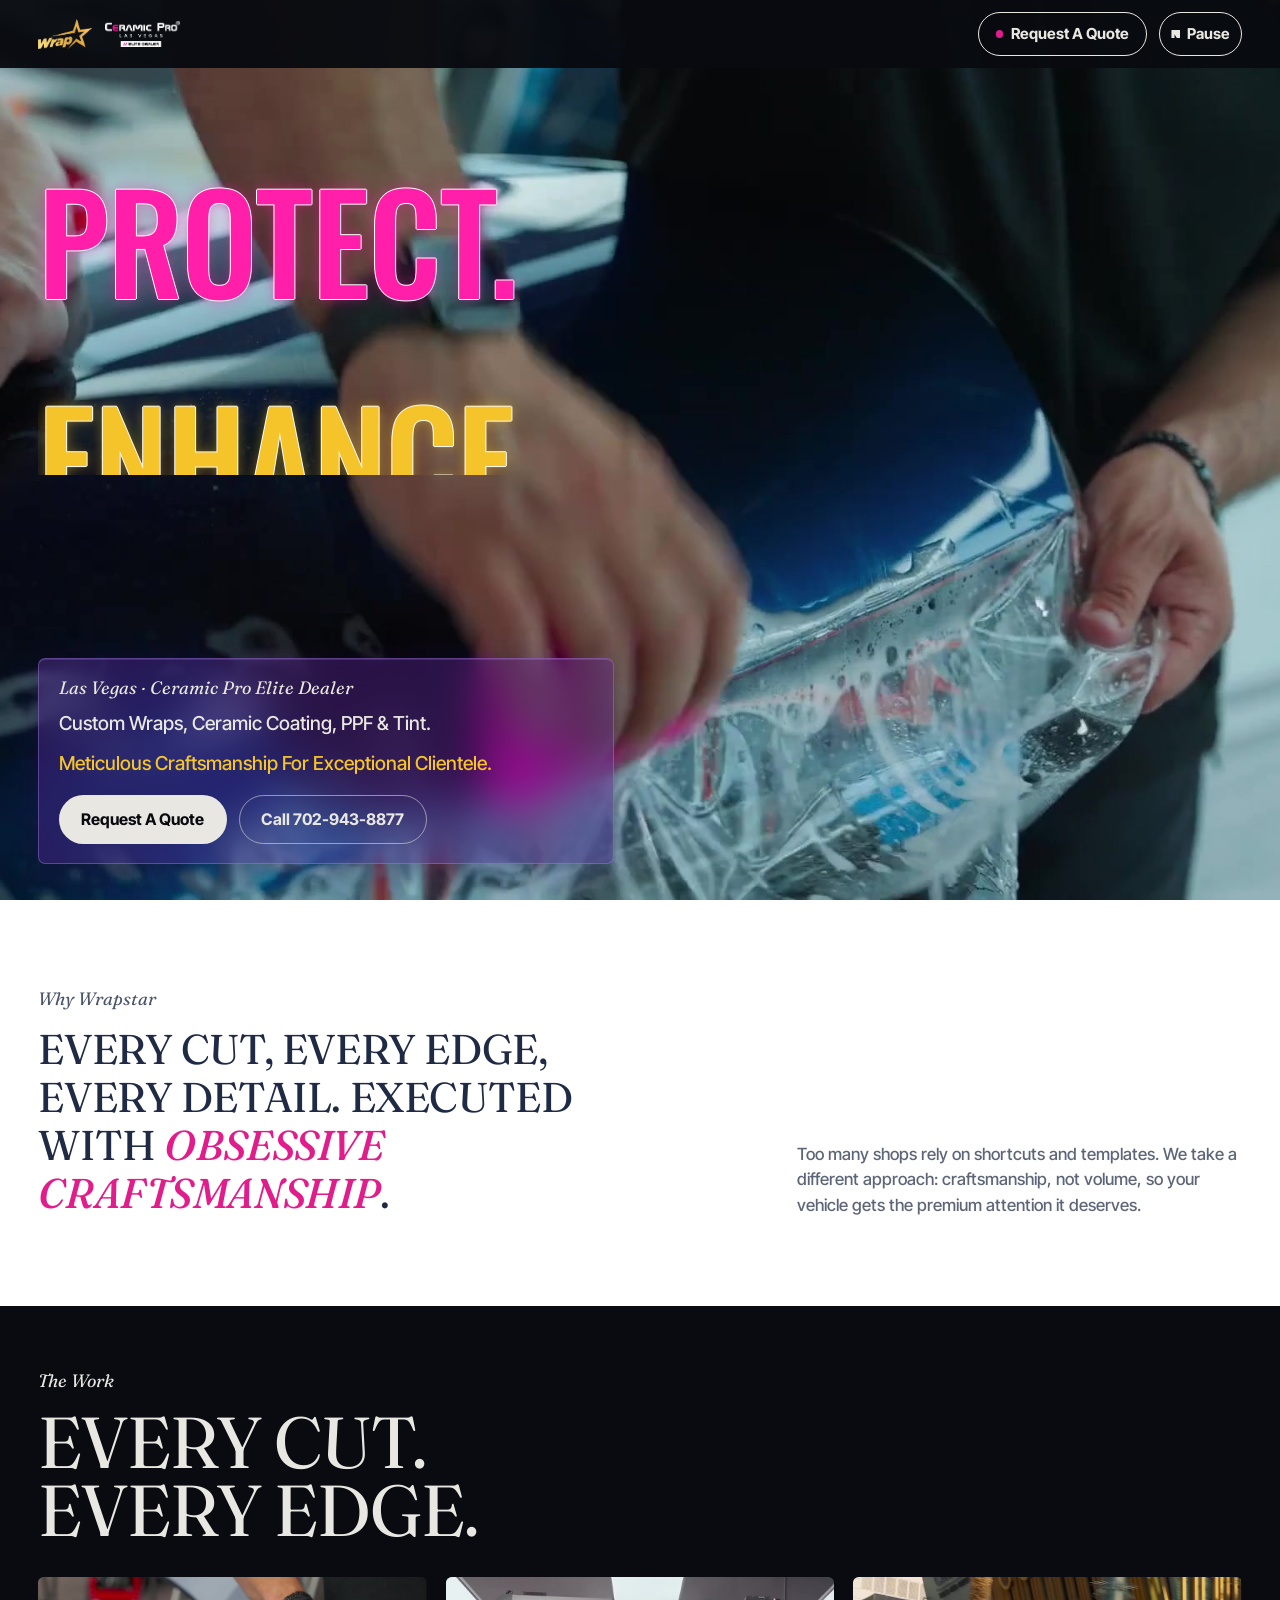
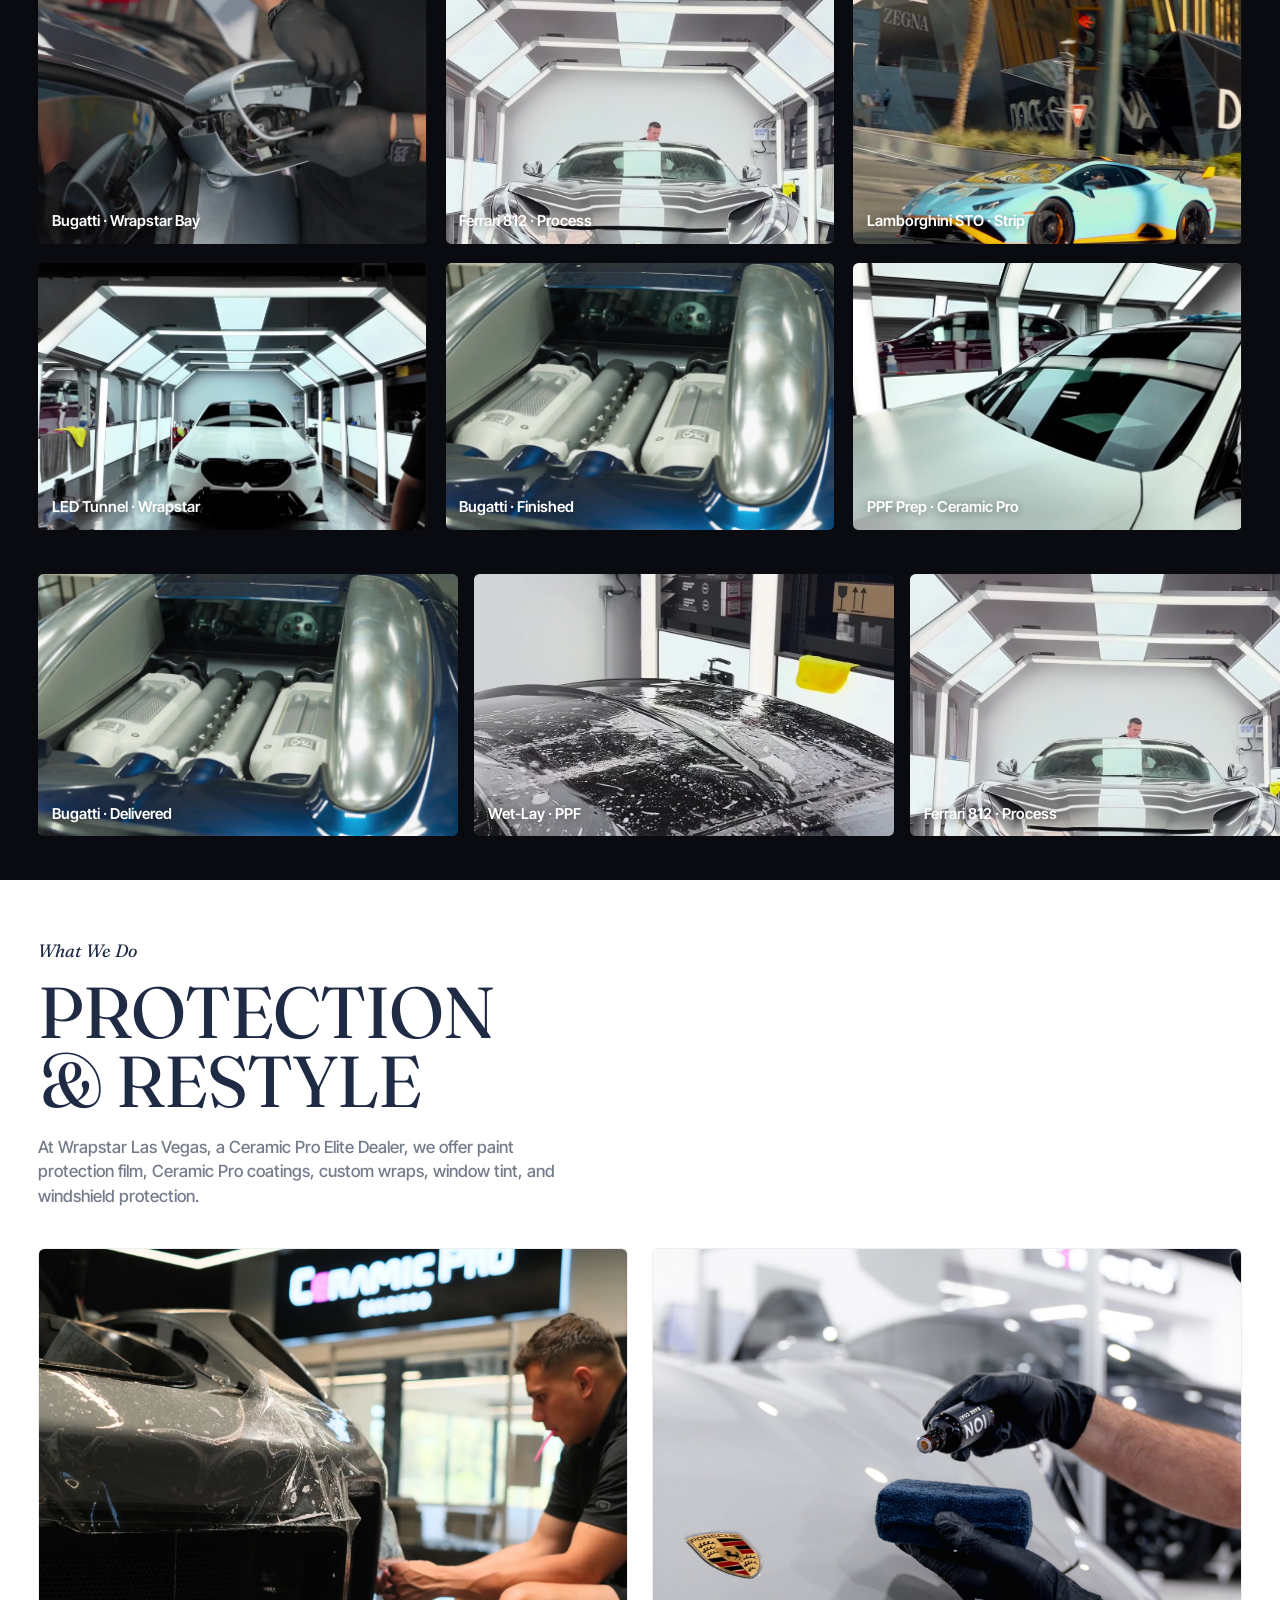
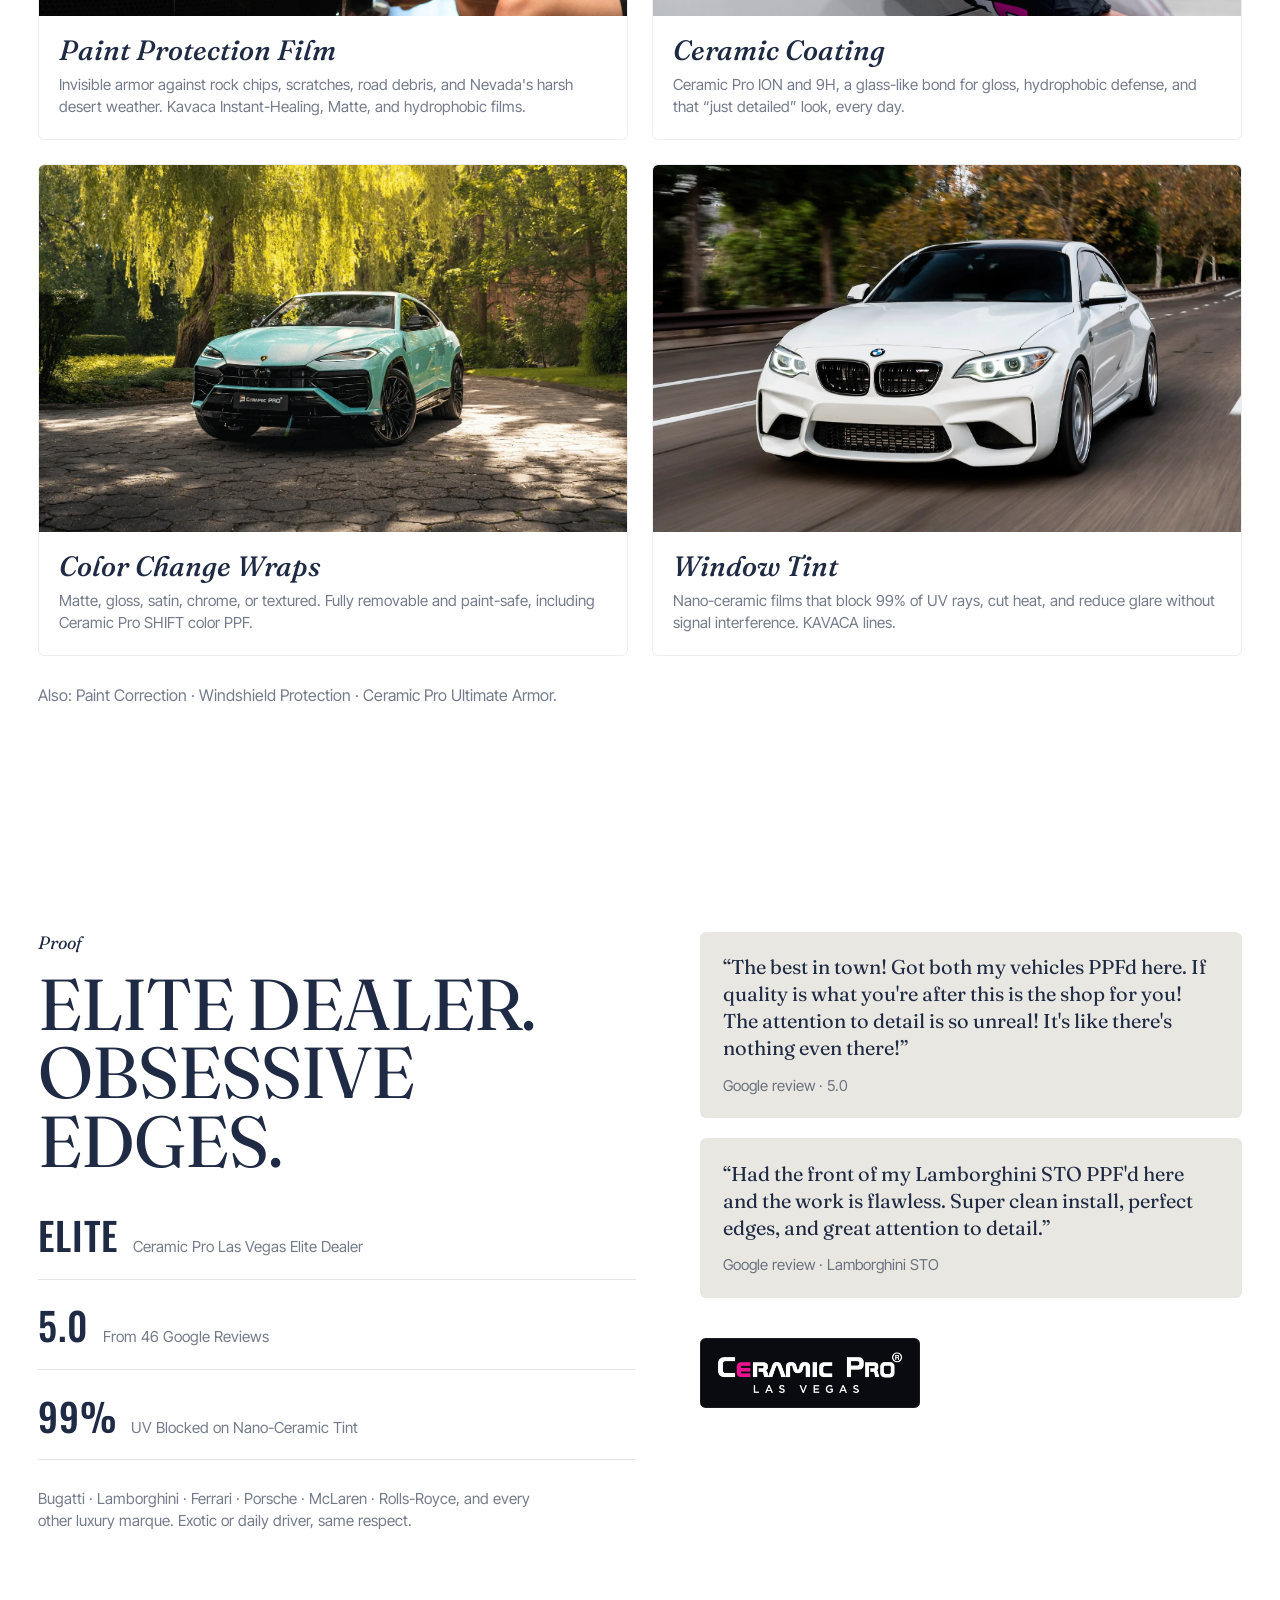
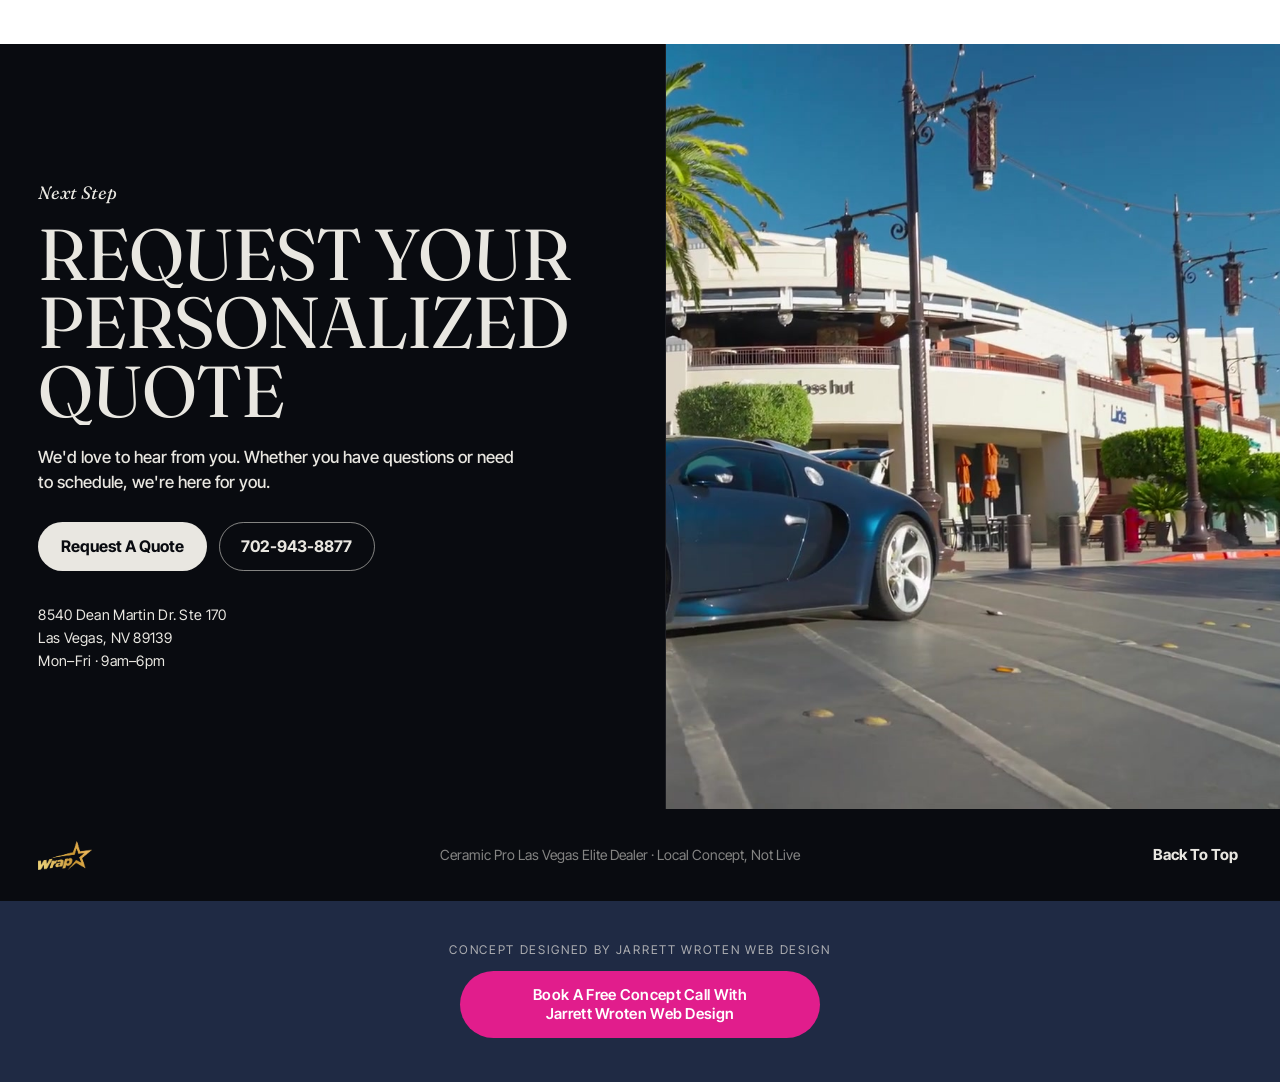
<file: index.html>
<!doctype html>
<html lang="en">
<head>
<meta charset="utf-8">
<meta name="viewport" content="width=device-width, initial-scale=1, viewport-fit=cover">
<meta name="robots" content="noindex, nofollow">
<title>Wrapstar | Ceramic Pro Las Vegas Elite Dealer | PPF, Wraps &amp; Tint</title>
<meta name="description" content="Ceramic Pro Elite Dealer in Las Vegas. Paint protection film, ceramic coating, custom wraps and window tint. 8540 Dean Martin Dr. Ste 170. 702-943-8877.">
<meta name="theme-color" content="#090B10">
<link rel="preconnect" href="https://fonts.googleapis.com">
<link rel="preconnect" href="https://fonts.gstatic.com" crossorigin>
<link rel="preload" as="style" href="https://fonts.googleapis.com/css2?family=Fraunces:opsz,wght@9..144,300;9..144,400;9..144,500;9..144,600&family=Inter+Tight:ital,wght@0,400;0,500;0,600;0,700;1,400&family=Oswald:wght@400;500;600&display=swap">
<link rel="stylesheet" href="https://fonts.googleapis.com/css2?family=Fraunces:opsz,wght@9..144,300;9..144,400;9..144,500;9..144,600&family=Inter+Tight:ital,wght@0,400;0,500;0,600;0,700;1,400&family=Oswald:wght@400;500;600&display=swap">
<link rel="preconnect" href="https://api.fontshare.com">
<link rel="preconnect" href="https://cdn.fontshare.com" crossorigin>
<link rel="stylesheet" href="https://api.fontshare.com/v2/css?f[]=satoshi@500,700&display=swap">
<link rel="preload" href="film/poster.jpg?v=bug5" as="image" media="(min-width: 761px)">
<link rel="stylesheet" href="site.css?v=glow3">
<link rel="icon" href="data:image/svg+xml,%3Csvg xmlns='http://www.w3.org/2000/svg' viewBox='0 0 32 32'%3E%3Crect width='32' height='32' fill='%23090B10'/%3E%3Ctext x='16' y='22' text-anchor='middle' font-family='Arial' font-size='14' font-weight='700' fill='%23E9E7E1'%3EW%3C/text%3E%3C/svg%3E">
<meta property="og:type" content="website">
<meta property="og:url" content="https://wrapstar.jarrettwroten.com/">
<meta property="og:title" content="Wrapstar | Ceramic Pro Las Vegas Elite Dealer | PPF, Wraps &amp; Tint">
<meta property="og:description" content="Ceramic Pro Elite Dealer in Las Vegas. Paint protection film, ceramic coating, custom wraps and window tint. 8540 Dean Martin Dr. Ste 170. 702-943-8877.">
<meta property="og:image" content="https://wrapstar.jarrettwroten.com/og.jpg?v=20261008b">
<meta property="og:image:secure_url" content="https://wrapstar.jarrettwroten.com/og.jpg?v=20261008b">
<meta property="og:image:type" content="image/jpeg">
<meta property="og:image:width" content="1200">
<meta property="og:image:height" content="630">
<meta property="og:image:alt" content="Wrapstar hero with the headline Protect. Enhance. Redefine. and a supercar on the Las Vegas Strip.">
<meta name="twitter:card" content="summary_large_image">
<meta name="twitter:title" content="Wrapstar | Ceramic Pro Las Vegas Elite Dealer | PPF, Wraps &amp; Tint">
<meta name="twitter:description" content="Ceramic Pro Elite Dealer in Las Vegas. Paint protection film, ceramic coating, custom wraps and window tint. 8540 Dean Martin Dr. Ste 170. 702-943-8877.">
<meta name="twitter:image" content="https://wrapstar.jarrettwroten.com/og.jpg?v=20261008b">
<meta name="twitter:image:alt" content="Wrapstar hero with the headline Protect. Enhance. Redefine. and a supercar on the Las Vegas Strip.">
<script type="text/javascript">(function(w,d){w.clarity=w.clarity||function(){(w.clarity.q=w.clarity.q||[]).push(arguments)};var done=0,ev=["scroll","pointerdown","keydown"],o={passive:true,capture:true};function go(){if(done)return;done=1;ev.forEach(function(e){w.removeEventListener(e,go,o)});var t=d.createElement("script");t.async=1;t.src="https://www.clarity.ms/tag/yvve5xueah";var y=d.getElementsByTagName("script")[0];y.parentNode.insertBefore(t,y)}ev.forEach(function(e){w.addEventListener(e,go,o)});function idle(){w.requestIdleCallback?w.requestIdleCallback(go,{timeout:2500}):setTimeout(go,2500)}d.readyState==="complete"?idle():w.addEventListener("load",idle,{once:true})})(window,document);clarity("set","site","wrapstar");</script>
</head>
<body>
<a class="skip" href="#main">Skip to Content</a>

<div class="loader" aria-hidden="true">
  <div class="loader__mark">
    <img src="img/wrapstar-logo.png?v=raw1" width="2280" height="1266" alt="Wrapstar" decoding="async">
    <img class="loader__cped" src="img/ceramic-pro-elite.png?v=raw1" width="1361" height="478" alt="Ceramic Pro Las Vegas Elite Dealer" decoding="async">
  </div>
  <div class="loader__bar"><i></i></div>
</div>

<header class="hdr">
  <a class="hdr__mark" href="index.html" aria-label="Wrapstar home">
    <img src="img/wrapstar-logo.png?v=raw1" width="2280" height="1266" alt="Wrapstar" decoding="async">
    <img class="hdr__cped" src="img/ceramic-pro-elite.png?v=raw1" width="1361" height="478" alt="Ceramic Pro Las Vegas Elite Dealer" decoding="async">
  </a>
  <div class="hdr__r">
    <a class="pill" href="contact.html#quote"><span class="pill__dot"></span>Request A Quote</a>
    <button class="motion" type="button" aria-pressed="false" aria-label="Pause Motion"><span class="motion__ico" aria-hidden="true"></span><span class="motion__txt">Pause</span></button>
  </div>
</header>

<main id="main">

<section class="hero" id="top">
  <div class="hero__media">
    <video class="film film--hero" id="film-hero" muted loop playsinline autoplay preload="auto" poster="film/poster.jpg?v=bug5"
      aria-label="Wrapstar Bugatti Veyron film: PPF going on in the shop, the car in the bay beside a red Lamborghini, then the finished blue Veyron on the plaza">
      <source src="film/hero-sm.mp4?v=bug5" type="video/mp4" media="(max-width: 760px) and (orientation: portrait)">
      <source src="film/hero.mp4?v=tpz1" type="video/mp4">
    </video>
    <script>if (matchMedia("(max-width: 760px) and (orientation: portrait)").matches) document.getElementById("film-hero").poster = "film/poster-sm.jpg?v=bug5";</script>
  </div>
  <div class="hero__copy">
    <h1 class="hero__h" aria-label="Protect. Enhance. Redefine Your Ride.">
      <span class="hero__line" data-hero-wipe>Protect.</span>
      <span class="hero__line hero__line--accent" data-hero-wipe>Enhance.</span>
      <span class="hero__line hero__line--teal" data-hero-wipe>Redefine.</span>
    </h1>
    <div class="hero__band" data-reveal>
      <p class="eyebrow eyebrow--on-dark">Las Vegas · Ceramic Pro Elite Dealer</p>
      <p class="hero__sub"><span class="hero__sub-line">Custom Wraps, Ceramic Coating, PPF &amp; Tint.</span><span class="hero__sub-line hero__sub-line--gold">Meticulous Craftsmanship For Exceptional Clientele.</span></p>
      <div class="hero__cta">
        <a class="btn btn--light" href="contact.html#quote">Request A Quote</a>
        <a class="btn btn--ghost" href="tel:+17029438877">Call 702-943-8877</a>
      </div>
    </div>
  </div>
</section>

<section class="mani" aria-labelledby="mani-h">
  <div class="mani__grid">
    <div class="mani__main">
      <p class="eyebrow" data-reveal>Why Wrapstar</p>
      <h2 class="mani__h" id="mani-h" data-split>Every Cut, Every Edge, Every Detail. Executed With <em>Obsessive Craftsmanship</em>.</h2>
    </div>
    <p class="mani__aside" data-reveal>Too many shops rely on shortcuts and templates. We take a different approach: craftsmanship, not volume, so your vehicle gets the premium attention it deserves.</p>
  </div>
</section>

<section class="work" id="work" aria-labelledby="work-h">
  <div class="work__head">
    <p class="eyebrow" data-reveal>The Work</p>
    <h2 class="sec-h" id="work-h" data-split>Every Cut.<br>Every Edge.</h2>
  </div>
  <div class="work__grid">
    <figure class="work__card" data-reveal>
      <video class="film" muted loop playsinline autoplay preload="metadata" poster="film/poster-a.jpg?v=raw1" aria-label="Wrapstar tech working a Bugatti side mirror on the shop floor">
        <source src="film/work-bugatti-shop.mp4?v=raw1" type="video/mp4">
      </video>
      <figcaption>Bugatti · Wrapstar Bay</figcaption>
    </figure>
    <figure class="work__card" data-reveal>
      <video class="film" muted loop playsinline autoplay preload="metadata" poster="film/poster-812.jpg?v=raw1" aria-label="Ferrari 812 Superfast process in Wrapstar LED bay, Ceramic Pro shirt, bumper work">
        <source src="film/work-812.mp4?v=raw1" type="video/mp4">
      </video>
      <figcaption>Ferrari 812 · Process</figcaption>
    </figure>
    <figure class="work__card" data-reveal>
      <video class="film" muted loop playsinline autoplay preload="metadata" aria-label="Lamborghini STO on the Las Vegas Strip, first-party wrapstarnv film" poster="film/poster-sto.jpg">
        <source src="film/work-sto.mp4?v=raw1" type="video/mp4">
      </video>
      <figcaption>Lamborghini STO · Strip</figcaption>
    </figure>
    <figure class="work__card" data-reveal>
      <video class="film" muted loop playsinline autoplay preload="metadata" poster="film/poster-tunnel.jpg?v=fid1" aria-label="BMW in Wrapstar LED inspection tunnel, tech in Wrapstar shirt">
        <source src="film/work-tunnel.mp4?v=fid1" type="video/mp4">
      </video>
      <figcaption>LED Tunnel · Wrapstar</figcaption>
    </figure>
    <figure class="work__card" data-reveal>
      <video class="film" muted loop playsinline autoplay preload="metadata" aria-label="Finished Bugatti after Wrapstar color-change wrap" poster="film/poster-bugatti-finish.jpg">
        <source src="film/work-bugatti-finish.mp4?v=raw1" type="video/mp4">
      </video>
      <figcaption>Bugatti · Finished</figcaption>
    </figure>
    <figure class="work__card" data-reveal>
      <video class="film" muted loop playsinline autoplay preload="metadata" poster="film/poster-prep.jpg?v=fid1" aria-label="Wrapstar tech prepping Ceramic Pro paint protection film on shop tables">
        <source src="film/work-prep.mp4?v=fid1" type="video/mp4">
      </video>
      <figcaption>PPF Prep · Ceramic Pro</figcaption>
    </figure>
  </div>
  <div class="rail" role="region" aria-label="More work on film">
  <div class="rail__track" id="rail-track">
    <figure class="rail__item">
      <video class="film" muted loop playsinline autoplay preload="metadata" poster="film/poster-bugatti-finish.jpg"><source src="film/work-bugatti-finish.mp4?v=raw1" type="video/mp4"></video>
      <figcaption>Bugatti · Delivered</figcaption>
    </figure>
    <figure class="rail__item">
      <video class="film" muted loop playsinline autoplay preload="metadata" poster="film/poster-ppf-precolor.jpg"><source src="film/work-ppf-precolor.mp4?v=raw1" type="video/mp4"></video>
      <figcaption>Wet-Lay · PPF</figcaption>
    </figure>
    <figure class="rail__item">
      <video class="film" muted loop playsinline autoplay preload="metadata" poster="film/poster-812.jpg?v=raw1"><source src="film/work-812.mp4?v=raw1" type="video/mp4"></video>
      <figcaption>Ferrari 812 · Process</figcaption>
    </figure>
    <figure class="rail__item">
      <video class="film" muted loop playsinline autoplay preload="metadata" poster="film/poster-tunnel.jpg?v=fid1"><source src="film/work-tunnel.mp4?v=fid1" type="video/mp4"></video>
      <figcaption>LED Tunnel · Wrapstar</figcaption>
    </figure>
    <figure class="rail__item">
      <video class="film" muted loop playsinline autoplay preload="metadata" poster="film/poster-jesko.jpg"><source src="film/work-jesko.mp4?v=raw1" type="video/mp4"></video>
      <figcaption>Jesko · Full-Body PPF</figcaption>
    </figure>
    <figure class="rail__item">
      <video class="film" muted loop playsinline autoplay preload="metadata" poster="film/poster-bugatti-door.jpg"><source src="film/work-bugatti-door.mp4?v=raw1" type="video/mp4"></video>
      <figcaption>Door / Jamb Work</figcaption>
    </figure>
    <figure class="rail__item">
      <video class="film" muted loop playsinline autoplay preload="metadata" poster="film/poster-bugatti-wrap.jpg"><source src="film/work-bugatti-wrap.mp4?v=raw1" type="video/mp4"></video>
      <figcaption>Color-Change Edges</figcaption>
    </figure>
    <figure class="rail__item">
      <video class="film" muted loop playsinline autoplay preload="metadata" poster="film/poster-porsche.jpg"><source src="film/work-porsche.mp4?v=raw1" type="video/mp4"></video>
      <figcaption>Porsche · Wrapstar</figcaption>
    </figure>
    <figure class="rail__item">
      <video class="film" muted loop playsinline autoplay preload="metadata" poster="film/poster-lexus.jpg?v=fid1"><source src="film/work-lexus.mp4?v=fid1" type="video/mp4"></video>
      <figcaption>Lexus · Finished</figcaption>
    </figure>
    <figure class="rail__item">
      <video class="film" muted loop playsinline autoplay preload="metadata" poster="film/poster-sto.jpg"><source src="film/work-sto.mp4?v=raw1" type="video/mp4"></video>
      <figcaption>STO · Strip</figcaption>
    </figure>
    <figure class="rail__item">
      <video class="film" muted loop playsinline autoplay preload="metadata" poster="film/poster-gtr.jpg"><source src="film/work-gtr.mp4?v=raw1" type="video/mp4"></video>
      <figcaption>GT-R · Reptar</figcaption>
    </figure>
    <figure class="rail__item">
      <video class="film" muted loop playsinline autoplay preload="metadata" poster="film/poster-prep.jpg?v=fid1"><source src="film/work-prep.mp4?v=fid1" type="video/mp4"></video>
      <figcaption>PPF Prep · Tables</figcaption>
    </figure>
  </div>
  </div>
</section>

<section class="services" id="services" aria-labelledby="svc-h">
  <div class="services__head">
    <p class="eyebrow" data-reveal>What We Do</p>
    <h2 class="sec-h" id="svc-h" data-split>Protection<br>&amp; Restyle</h2>
    <p class="lede" data-reveal>At Wrapstar Las Vegas, a Ceramic Pro Elite Dealer, we offer paint protection film, Ceramic Pro coatings, custom wraps, window tint, and windshield protection.</p>
  </div>
  <div class="svc-grid">
    <article class="svc" data-reveal>
      <div class="svc__media"><img src="img/ppf-1.webp" width="800" height="600" alt="Paint protection film install" loading="lazy"></div>
      <h3 class="svc__h">Paint Protection Film</h3>
      <p>Invisible armor against rock chips, scratches, road debris, and Nevada's harsh desert weather. Kavaca Instant-Healing, Matte, and hydrophobic films.</p>
    </article>
    <article class="svc" data-reveal>
      <div class="svc__media"><img src="img/ion.jpg" width="800" height="600" alt="Ceramic Pro ION coating product" loading="lazy"></div>
      <h3 class="svc__h">Ceramic Coating</h3>
      <p>Ceramic Pro ION and 9H, a glass-like bond for gloss, hydrophobic defense, and that “just detailed” look, every day.</p>
    </article>
    <article class="svc" data-reveal>
      <div class="svc__media"><img src="img/shift.webp" width="800" height="600" alt="Ceramic Pro SHIFT color PPF" loading="lazy"></div>
      <h3 class="svc__h">Color Change Wraps</h3>
      <p>Matte, gloss, satin, chrome, or textured. Fully removable and paint-safe, including Ceramic Pro SHIFT color PPF.</p>
    </article>
    <article class="svc" data-reveal>
      <div class="svc__media"><img src="img/bmw-tint.webp" width="800" height="600" alt="Window tint on a BMW" loading="lazy"></div>
      <h3 class="svc__h">Window Tint</h3>
      <p>Nano-ceramic films that block 99% of UV rays, cut heat, and reduce glare without signal interference. KAVACA lines.</p>
    </article>
  </div>
  <p class="svc-note" data-reveal>Also: Paint Correction · Windshield Protection · Ceramic Pro Ultimate Armor.</p>
</section>

<section class="proof" id="proof" aria-labelledby="proof-h">
  <div class="proof__left">
    <p class="eyebrow" data-reveal>Proof</p>
    <h2 class="sec-h" id="proof-h" data-split>Elite Dealer.<br>Obsessive Edges.</h2>
    <ul class="stats">
      <li data-reveal><b>Elite</b><span>Ceramic Pro Las Vegas Elite Dealer</span></li>
      <li data-reveal><b>5.0</b><span>From 46 Google Reviews</span></li>
      <li data-reveal><b>99%</b><span>UV Blocked on Nano-Ceramic Tint</span></li>
    </ul>
    <p class="proof__brands" data-reveal>Bugatti · Lamborghini · Ferrari · Porsche · McLaren · Rolls-Royce, and every other luxury marque. Exotic or daily driver, same respect.</p>
  </div>
  <div class="proof__right">
    <blockquote class="rev" data-reveal>
      <p>“The best in town! Got both my vehicles PPFd here. If quality is what you're after this is the shop for you! The attention to detail is so unreal! It's like there's nothing even there!”</p>
      <cite>Google review · 5.0</cite>
    </blockquote>
    <blockquote class="rev" data-reveal>
      <p>“Had the front of my Lamborghini STO PPF'd here and the work is flawless. Super clean install, perfect edges, and great attention to detail.”</p>
      <cite>Google review · Lamborghini STO</cite>
    </blockquote>
    <figure class="proof__mark">
      <img src="img/cped.png" width="1377" height="307" alt="Ceramic Pro Las Vegas logo" loading="lazy">
    </figure>
  </div>
</section>

<section class="ask" id="ask" aria-labelledby="ask-h">
  <div class="ask__media">
    <video class="film" muted loop playsinline autoplay preload="metadata" poster="film/poster-ask.jpg?v=reel1" aria-label="Wrapstar finished work: Lamborghini STO on the Las Vegas Strip, the color-changed Bugatti Veyron in the showroom and on the plaza">
      <source src="film/ask-reel.mp4?v=reel2" type="video/mp4">
    </video>
  </div>
  <div class="ask__copy">
    <p class="eyebrow" data-reveal>Next Step</p>
    <h2 class="sec-h sec-h--light" id="ask-h" data-split>Request Your<br>Personalized Quote</h2>
    <p class="ask__lede" data-reveal>We'd love to hear from you. Whether you have questions or need to schedule, we're here for you.</p>
    <div class="ask__cta" data-reveal>
      <a class="btn btn--light" href="contact.html#quote">Request A Quote</a>
      <a class="btn btn--ghost-light" href="tel:+17029438877">702-943-8877</a>
    </div>
    <address class="ask__addr" data-reveal>
      8540 Dean Martin Dr. Ste 170<br>
      Las Vegas, NV 89139<br>
      Mon–Fri · 9am–6pm
    </address>
  </div>
</section>

</main>

<footer class="ftr">
  <div class="ftr__row">
    <a class="ftr__mark" href="index.html" aria-label="Wrapstar home"><img src="img/wrapstar-logo.png?v=raw1" width="2280" height="1266" alt="Wrapstar" decoding="async"></a>
    <p class="ftr__note">Ceramic Pro Las Vegas Elite Dealer · Local Concept, Not Live</p>
    <a class="ftr__top" href="#top">Back To Top</a>
  </div>
</footer>

<script src="vendor/gsap.min.js"></script>
<script src="vendor/ScrollTrigger.min.js"></script>
<script src="vendor/SplitText.min.js"></script>
<script src="vendor/lenis.min.js"></script>
<script src="site.js?v=rd5"></script>
<!-- jw-book:start -->
<style>
.jw-book{position:relative;z-index:50;clear:both;display:flex;flex-direction:column;align-items:center;gap:12px;padding:40px 20px calc(44px + env(safe-area-inset-bottom));background:#1F2A44;text-align:center;font-family:inherit;margin:0}
.jw-book__by{margin:0;font:inherit;font-size:12px;letter-spacing:.14em;text-transform:uppercase;color:rgba(233,231,225,.7)}
.jw-book__btn{display:inline-flex;align-items:center;justify-content:center;min-height:48px;padding:14px 28px;border-radius:999px;background:#E11D8C;color:#ffffff;font:inherit;font-size:15px;font-weight:600;letter-spacing:.02em;line-height:1.3;text-decoration:none;text-align:center;text-wrap:balance;max-width:min(100%,360px);box-sizing:border-box;transition:transform .2s ease,filter .2s ease}
.jw-book__btn:hover{transform:translateY(-1px);filter:brightness(1.08)}
.jw-book__btn:focus-visible{outline:2px solid #E11D8C;outline-offset:4px}
</style>
<aside class="jw-book" aria-label="Concept designed by Jarrett Wroten Web Design">
<p class="jw-book__by">Concept designed by Jarrett Wroten Web Design</p>
<a class="jw-book__btn" href="https://jarrettwroten.com/book/" target="_blank" rel="noopener">Book A Free Concept Call With Jarrett Wroten Web Design</a>
</aside>
<!-- jw-book:end -->
</body>
</html>
</file>
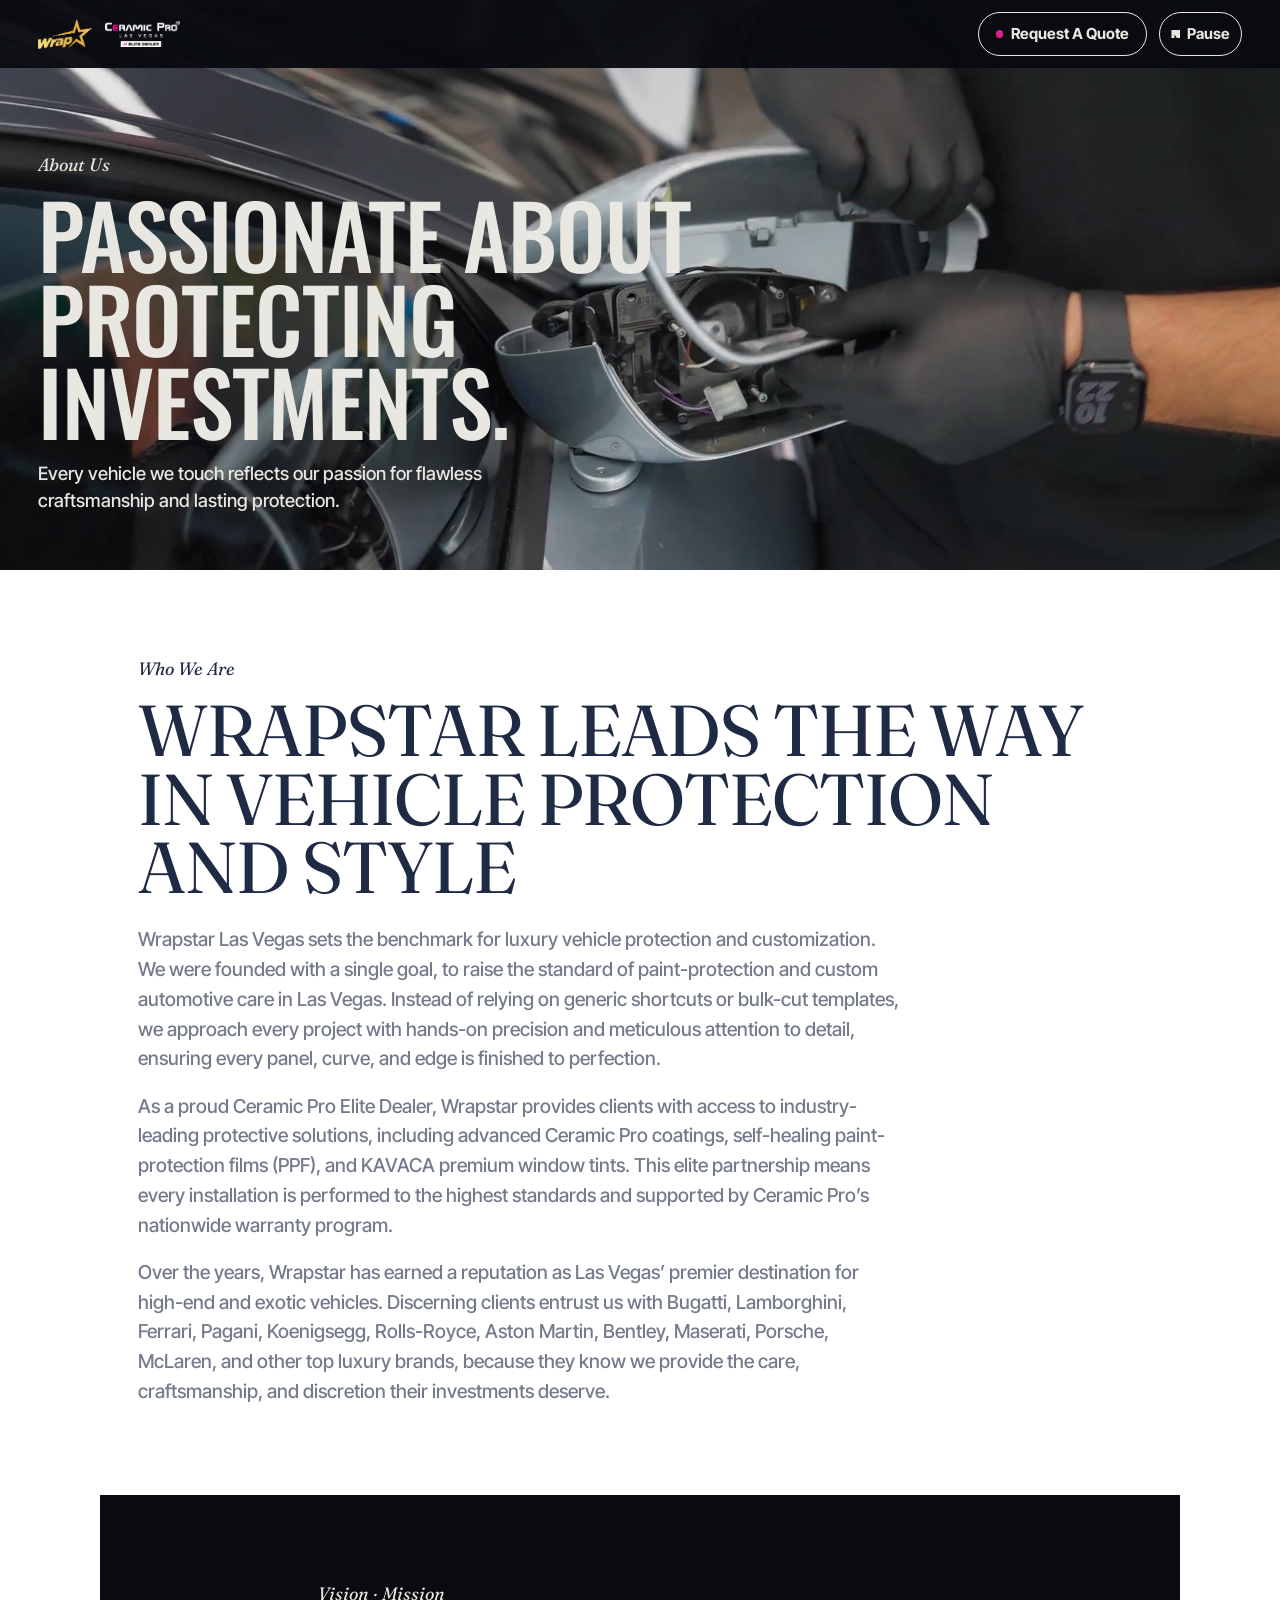
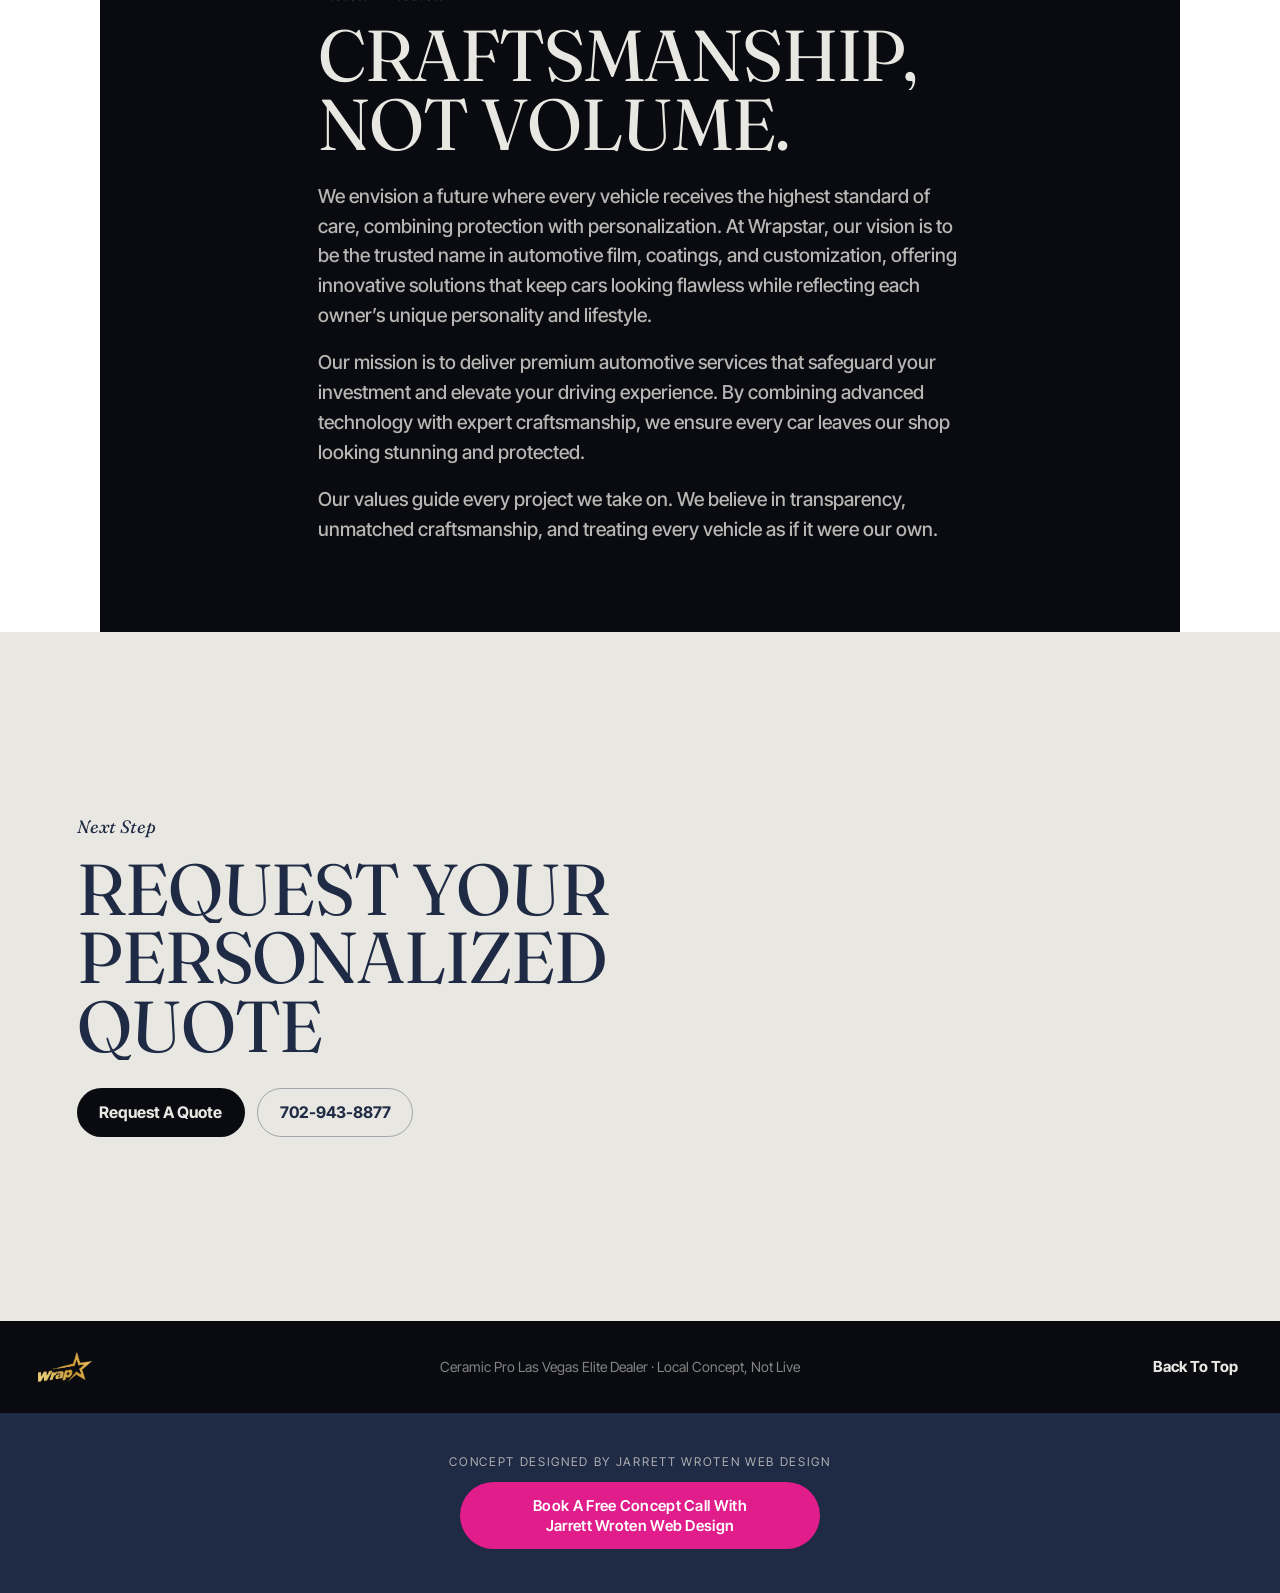
<file: about.html>
<!doctype html>
<html lang="en">
<head>
<meta charset="utf-8">
<meta name="viewport" content="width=device-width, initial-scale=1, viewport-fit=cover">
<meta name="robots" content="noindex, nofollow">
<title>About Wrapstar</title>
<meta name="description" content="Wrapstar Las Vegas. Ceramic Pro Elite Dealer. Craftsmanship, Not Volume. 8540 Dean Martin Dr. Ste 170.">
<meta name="theme-color" content="#090B10">
<link rel="preconnect" href="https://fonts.googleapis.com">
<link rel="preconnect" href="https://fonts.gstatic.com" crossorigin>
<link rel="stylesheet" href="https://fonts.googleapis.com/css2?family=Fraunces:opsz,wght@9..144,300;9..144,400;9..144,500;9..144,600&family=Inter+Tight:ital,wght@0,400;0,500;0,600;0,700;1,400&family=Oswald:wght@400;500;600&display=swap">
<link rel="preconnect" href="https://api.fontshare.com">
<link rel="preconnect" href="https://cdn.fontshare.com" crossorigin>
<link rel="stylesheet" href="https://api.fontshare.com/v2/css?f[]=satoshi@500,700&display=swap">
<link rel="stylesheet" href="site.css?v=glow2">
<link rel="icon" href="data:image/svg+xml,%3Csvg xmlns='http://www.w3.org/2000/svg' viewBox='0 0 32 32'%3E%3Crect width='32' height='32' fill='%23090B10'/%3E%3Ctext x='16' y='22' text-anchor='middle' font-family='Arial' font-size='14' font-weight='700' fill='%23E9E7E1'%3EW%3C/text%3E%3C/svg%3E">
<script type="text/javascript">(function(w,d){w.clarity=w.clarity||function(){(w.clarity.q=w.clarity.q||[]).push(arguments)};var done=0,ev=["scroll","pointerdown","keydown"],o={passive:true,capture:true};function go(){if(done)return;done=1;ev.forEach(function(e){w.removeEventListener(e,go,o)});var t=d.createElement("script");t.async=1;t.src="https://www.clarity.ms/tag/yvve5xueah";var y=d.getElementsByTagName("script")[0];y.parentNode.insertBefore(t,y)}ev.forEach(function(e){w.addEventListener(e,go,o)});function idle(){w.requestIdleCallback?w.requestIdleCallback(go,{timeout:2500}):setTimeout(go,2500)}d.readyState==="complete"?idle():w.addEventListener("load",idle,{once:true})})(window,document);clarity("set","site","wrapstar");</script>
</head>
<body class="page page--inner">
<a class="skip" href="#main">Skip to Content</a>

<header class="hdr hdr--inner is-solid">
  <a class="hdr__mark" href="index.html" aria-label="Wrapstar home">
    <img src="img/wrapstar-logo.png?v=raw1" width="2280" height="1266" alt="Wrapstar" decoding="async">
    <img class="hdr__cped" src="img/ceramic-pro-elite.png?v=raw1" width="1361" height="478" alt="Ceramic Pro Las Vegas Elite Dealer" decoding="async">
  </a>
  <div class="hdr__r">
    <a class="pill" href="contact.html#quote"><span class="pill__dot"></span>Request A Quote</a>
    <button class="motion" type="button" aria-pressed="false" aria-label="Pause Motion"><span class="motion__ico" aria-hidden="true"></span><span class="motion__txt">Pause</span></button>
  </div>
</header>

<main id="main">
<section class="inner-hero">
  <div class="inner-hero__media" aria-hidden="true">
    <video class="film" muted loop playsinline autoplay preload="metadata" poster="film/poster-a.jpg?v=raw1">
      <source src="film/work-bugatti-shop.mp4?v=raw1" type="video/mp4">
    </video>
  </div>
  <div class="inner-hero__copy">
    <p class="eyebrow" data-reveal>About Us</p>
    <h1 class="inner-hero__h" data-split>Passionate About<br>Protecting Investments.</h1>
    <p class="inner-hero__sub" data-reveal>Every vehicle we touch reflects our passion for flawless craftsmanship and lasting protection.</p>
  </div>
</section>

<section class="prose" aria-labelledby="who-h">
  <p class="eyebrow" data-reveal>Who We Are</p>
  <h2 class="sec-h sec-h--wide" id="who-h" data-split>Wrapstar Leads the Way in Vehicle Protection and Style</h2>
  <div class="prose__body" data-reveal>
    <p>Wrapstar Las Vegas sets the benchmark for luxury vehicle protection and customization. We were founded with a single goal, to raise the standard of paint-protection and custom automotive care in Las Vegas. Instead of relying on generic shortcuts or bulk-cut templates, we approach every project with hands-on precision and meticulous attention to detail, ensuring every panel, curve, and edge is finished to perfection.</p>
    <p>As a proud Ceramic Pro Elite Dealer, Wrapstar provides clients with access to industry-leading protective solutions, including advanced Ceramic Pro coatings, self-healing paint-protection films (PPF), and KAVACA premium window tints. This elite partnership means every installation is performed to the highest standards and supported by Ceramic Pro’s nationwide warranty program.</p>
    <p>Over the years, Wrapstar has earned a reputation as Las Vegas’ premier destination for high-end and exotic vehicles. Discerning clients entrust us with Bugatti, Lamborghini, Ferrari, Pagani, Koenigsegg, Rolls-Royce, Aston Martin, Bentley, Maserati, Porsche, McLaren, and other top luxury brands, because they know we provide the care, craftsmanship, and discretion their investments deserve.</p>
  </div>
</section>

<section class="prose prose--dark" aria-labelledby="mission-h">
  <p class="eyebrow" data-reveal>Vision · Mission</p>
  <h2 class="sec-h sec-h--light" id="mission-h" data-split>Craftsmanship,<br>Not Volume.</h2>
  <div class="prose__body" data-reveal>
    <p>We envision a future where every vehicle receives the highest standard of care, combining protection with personalization. At Wrapstar, our vision is to be the trusted name in automotive film, coatings, and customization, offering innovative solutions that keep cars looking flawless while reflecting each owner’s unique personality and lifestyle.</p>
    <p>Our mission is to deliver premium automotive services that safeguard your investment and elevate your driving experience. By combining advanced technology with expert craftsmanship, we ensure every car leaves our shop looking stunning and protected.</p>
    <p>Our values guide every project we take on. We believe in transparency, unmatched craftsmanship, and treating every vehicle as if it were our own.</p>
  </div>
</section>

<section class="ask ask--compact" aria-labelledby="about-ask">
  <div class="ask__copy ask__copy--solo">
    <p class="eyebrow" data-reveal>Next Step</p>
    <h2 class="sec-h" id="about-ask" data-split>Request Your<br>Personalized Quote</h2>
    <div class="ask__cta" data-reveal>
      <a class="btn btn--dark" href="contact.html#quote">Request A Quote</a>
      <a class="btn btn--ghost-dark" href="tel:+17029438877">702-943-8877</a>
    </div>
  </div>
</section>
</main>

<footer class="ftr">
  <div class="ftr__row">
    <a class="ftr__mark" href="index.html" aria-label="Wrapstar home"><img src="img/wrapstar-logo.png?v=raw1" width="2280" height="1266" alt="Wrapstar" decoding="async"></a>
    <p class="ftr__note">Ceramic Pro Las Vegas Elite Dealer · Local Concept, Not Live</p>
    <a class="ftr__top" href="#main">Back To Top</a>
  </div>
</footer>

<script src="vendor/gsap.min.js"></script>
<script src="vendor/ScrollTrigger.min.js"></script>
<script src="vendor/SplitText.min.js"></script>
<script src="vendor/lenis.min.js"></script>
<script src="site.js?v=raw1"></script>
<!-- jw-book:start -->
<style>
.jw-book{position:relative;z-index:50;clear:both;display:flex;flex-direction:column;align-items:center;gap:12px;padding:40px 20px calc(44px + env(safe-area-inset-bottom));background:#1F2A44;text-align:center;font-family:inherit;margin:0}
.jw-book__by{margin:0;font:inherit;font-size:12px;letter-spacing:.14em;text-transform:uppercase;color:rgba(233,231,225,.7)}
.jw-book__btn{display:inline-flex;align-items:center;justify-content:center;min-height:48px;padding:14px 28px;border-radius:999px;background:#E11D8C;color:#ffffff;font:inherit;font-size:15px;font-weight:600;letter-spacing:.02em;line-height:1.3;text-decoration:none;text-align:center;text-wrap:balance;max-width:min(100%,360px);box-sizing:border-box;transition:transform .2s ease,filter .2s ease}
.jw-book__btn:hover{transform:translateY(-1px);filter:brightness(1.08)}
.jw-book__btn:focus-visible{outline:2px solid #E11D8C;outline-offset:4px}
</style>
<aside class="jw-book" aria-label="Concept designed by Jarrett Wroten Web Design">
<p class="jw-book__by">Concept designed by Jarrett Wroten Web Design</p>
<a class="jw-book__btn" href="https://jarrettwroten.com/book/" target="_blank" rel="noopener">Book A Free Concept Call With Jarrett Wroten Web Design</a>
</aside>
<!-- jw-book:end -->
</body>
</html>
</file>
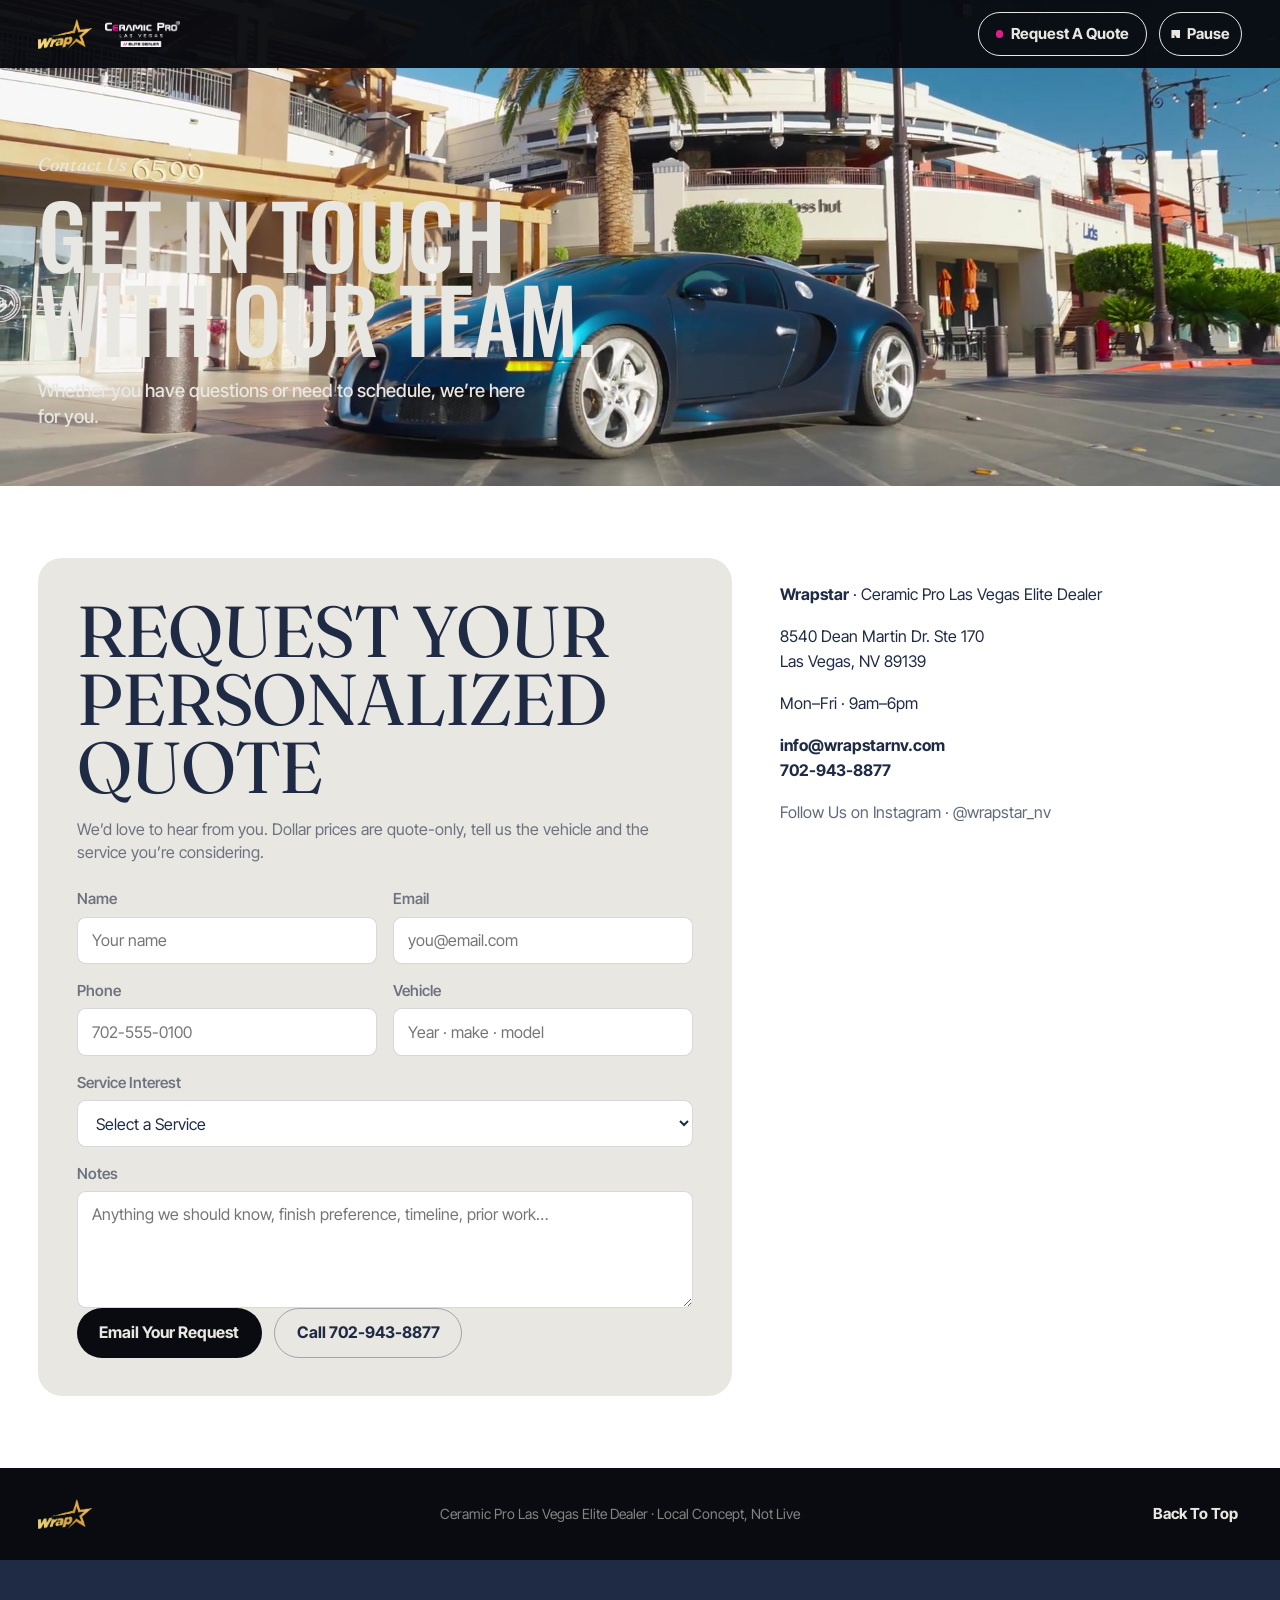
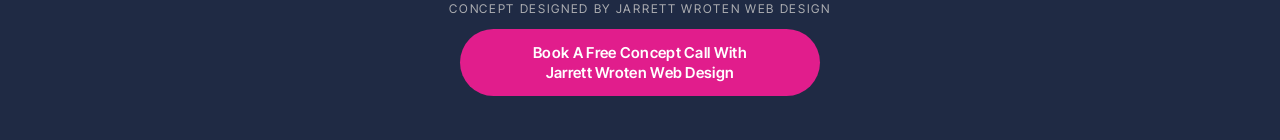
<file: contact.html>
<!doctype html>
<html lang="en">
<head>
<meta charset="utf-8">
<meta name="viewport" content="width=device-width, initial-scale=1, viewport-fit=cover">
<meta name="robots" content="noindex, nofollow">
<title>Contact Wrapstar: Get in Touch Today</title>
<meta name="description" content="Request a personalized quote. 8540 Dean Martin Dr. Ste 170, Las Vegas, NV 89139. 702-943-8877. Mon–Fri 9am–6pm.">
<meta name="theme-color" content="#090B10">
<link rel="preconnect" href="https://fonts.googleapis.com">
<link rel="preconnect" href="https://fonts.gstatic.com" crossorigin>
<link rel="stylesheet" href="https://fonts.googleapis.com/css2?family=Fraunces:opsz,wght@9..144,300;9..144,400;9..144,500;9..144,600&family=Inter+Tight:ital,wght@0,400;0,500;0,600;0,700;1,400&family=Oswald:wght@400;500;600&display=swap">
<link rel="preconnect" href="https://api.fontshare.com">
<link rel="preconnect" href="https://cdn.fontshare.com" crossorigin>
<link rel="stylesheet" href="https://api.fontshare.com/v2/css?f[]=satoshi@500,700&display=swap">
<link rel="stylesheet" href="site.css?v=glow2">
<link rel="icon" href="data:image/svg+xml,%3Csvg xmlns='http://www.w3.org/2000/svg' viewBox='0 0 32 32'%3E%3Crect width='32' height='32' fill='%23090B10'/%3E%3Ctext x='16' y='22' text-anchor='middle' font-family='Arial' font-size='14' font-weight='700' fill='%23E9E7E1'%3EW%3C/text%3E%3C/svg%3E">
<script type="text/javascript">(function(w,d){w.clarity=w.clarity||function(){(w.clarity.q=w.clarity.q||[]).push(arguments)};var done=0,ev=["scroll","pointerdown","keydown"],o={passive:true,capture:true};function go(){if(done)return;done=1;ev.forEach(function(e){w.removeEventListener(e,go,o)});var t=d.createElement("script");t.async=1;t.src="https://www.clarity.ms/tag/yvve5xueah";var y=d.getElementsByTagName("script")[0];y.parentNode.insertBefore(t,y)}ev.forEach(function(e){w.addEventListener(e,go,o)});function idle(){w.requestIdleCallback?w.requestIdleCallback(go,{timeout:2500}):setTimeout(go,2500)}d.readyState==="complete"?idle():w.addEventListener("load",idle,{once:true})})(window,document);clarity("set","site","wrapstar");</script>
</head>
<body class="page page--inner">
<a class="skip" href="#main">Skip to Content</a>

<header class="hdr hdr--inner is-solid">
  <a class="hdr__mark" href="index.html" aria-label="Wrapstar home">
    <img src="img/wrapstar-logo.png?v=raw1" width="2280" height="1266" alt="Wrapstar" decoding="async">
    <img class="hdr__cped" src="img/ceramic-pro-elite.png?v=raw1" width="1361" height="478" alt="Ceramic Pro Las Vegas Elite Dealer" decoding="async">
  </a>
  <div class="hdr__r">
    <a class="pill" href="#quote"><span class="pill__dot"></span>Request A Quote</a>
    <button class="motion" type="button" aria-pressed="false" aria-label="Pause Motion"><span class="motion__ico" aria-hidden="true"></span><span class="motion__txt">Pause</span></button>
  </div>
</header>

<main id="main">
<section class="inner-hero inner-hero--short">
  <div class="inner-hero__media" aria-hidden="true">
    <video class="film" muted loop playsinline autoplay preload="metadata" poster="film/poster-ask.jpg?v=reel1" aria-label="Wrapstar finished work highlight reel">
      <source src="film/ask-reel.mp4?v=reel2" type="video/mp4">
    </video>
  </div>
  <div class="inner-hero__copy">
    <p class="eyebrow" data-reveal>Contact Us</p>
    <h1 class="inner-hero__h" data-split>Get in Touch<br>With Our Team.</h1>
    <p class="inner-hero__sub" data-reveal>Whether you have questions or need to schedule, we’re here for you.</p>
  </div>
</section>

<section class="contact" id="quote" aria-labelledby="ctc-h">
  <div class="contact__card" data-reveal>
    <h2 class="sec-h" id="ctc-h">Request Your Personalized Quote</h2>
    <p class="contact__lede">We’d love to hear from you. Dollar prices are quote-only, tell us the vehicle and the service you’re considering.</p>
    <form class="quote-form" id="quote-form" action="mailto:info@wrapstarnv.com" method="get" enctype="text/plain">
      <input type="hidden" name="subject" value="Wrapstar quote request">
      <div class="quote-form__grid">
        <label class="field">
          <span class="field__label">Name</span>
          <input type="text" name="name" id="qf-name" autocomplete="name" required placeholder="Your name">
        </label>
        <label class="field">
          <span class="field__label">Email</span>
          <input type="email" name="email" id="qf-email" autocomplete="email" required placeholder="you@email.com">
        </label>
        <label class="field">
          <span class="field__label">Phone</span>
          <input type="tel" name="phone" id="qf-phone" autocomplete="tel" placeholder="702-555-0100">
        </label>
        <label class="field">
          <span class="field__label">Vehicle</span>
          <input type="text" name="vehicle" id="qf-vehicle" required placeholder="Year · make · model">
        </label>
        <label class="field field--full">
          <span class="field__label">Service Interest</span>
          <select name="service" id="qf-service" required>
            <option value="" disabled selected>Select a Service</option>
            <option>Paint Protection Film (PPF)</option>
            <option>Ceramic Coating</option>
            <option>Color Change Wrap</option>
            <option>Window Tint</option>
            <option>Windshield Protection</option>
            <option>Paint Correction</option>
            <option>Not Sure, Need Advice</option>
          </select>
        </label>
        <label class="field field--full">
          <span class="field__label">Notes</span>
          <textarea name="notes" id="qf-notes" rows="4" placeholder="Anything we should know, finish preference, timeline, prior work…"></textarea>
        </label>
      </div>
      <div class="contact__cta">
        <button class="btn btn--dark" type="submit">Email Your Request</button>
        <a class="btn btn--ghost-dark" href="tel:+17029438877">Call 702-943-8877</a>
      </div>
    </form>
  </div>
  <address class="contact__addr" data-reveal>
    <p><strong>Wrapstar</strong> · Ceramic Pro Las Vegas Elite Dealer</p>
    <p>8540 Dean Martin Dr. Ste 170<br>Las Vegas, NV 89139</p>
    <p>Mon–Fri · 9am–6pm</p>
    <p><a href="mailto:info@wrapstarnv.com">info@wrapstarnv.com</a><br><a href="tel:+17029438877">702-943-8877</a></p>
    <p class="contact__ig">Follow Us on Instagram · @wrapstar_nv</p>
  </address>
</section>
</main>

<footer class="ftr">
  <div class="ftr__row">
    <a class="ftr__mark" href="index.html" aria-label="Wrapstar home"><img src="img/wrapstar-logo.png?v=raw1" width="2280" height="1266" alt="Wrapstar" decoding="async"></a>
    <p class="ftr__note">Ceramic Pro Las Vegas Elite Dealer · Local Concept, Not Live</p>
    <a class="ftr__top" href="#main">Back To Top</a>
  </div>
</footer>

<script src="vendor/gsap.min.js"></script>
<script src="vendor/ScrollTrigger.min.js"></script>
<script src="vendor/SplitText.min.js"></script>
<script src="vendor/lenis.min.js"></script>
<script src="site.js?v=rd5"></script>
<!-- jw-book:start -->
<style>
.jw-book{position:relative;z-index:50;clear:both;display:flex;flex-direction:column;align-items:center;gap:12px;padding:40px 20px calc(44px + env(safe-area-inset-bottom));background:#1F2A44;text-align:center;font-family:inherit;margin:0}
.jw-book__by{margin:0;font:inherit;font-size:12px;letter-spacing:.14em;text-transform:uppercase;color:rgba(233,231,225,.7)}
.jw-book__btn{display:inline-flex;align-items:center;justify-content:center;min-height:48px;padding:14px 28px;border-radius:999px;background:#E11D8C;color:#ffffff;font:inherit;font-size:15px;font-weight:600;letter-spacing:.02em;line-height:1.3;text-decoration:none;text-align:center;text-wrap:balance;max-width:min(100%,360px);box-sizing:border-box;transition:transform .2s ease,filter .2s ease}
.jw-book__btn:hover{transform:translateY(-1px);filter:brightness(1.08)}
.jw-book__btn:focus-visible{outline:2px solid #E11D8C;outline-offset:4px}
</style>
<aside class="jw-book" aria-label="Concept designed by Jarrett Wroten Web Design">
<p class="jw-book__by">Concept designed by Jarrett Wroten Web Design</p>
<a class="jw-book__btn" href="https://jarrettwroten.com/book/" target="_blank" rel="noopener">Book A Free Concept Call With Jarrett Wroten Web Design</a>
</aside>
<!-- jw-book:end -->
</body>
</html>
</file>
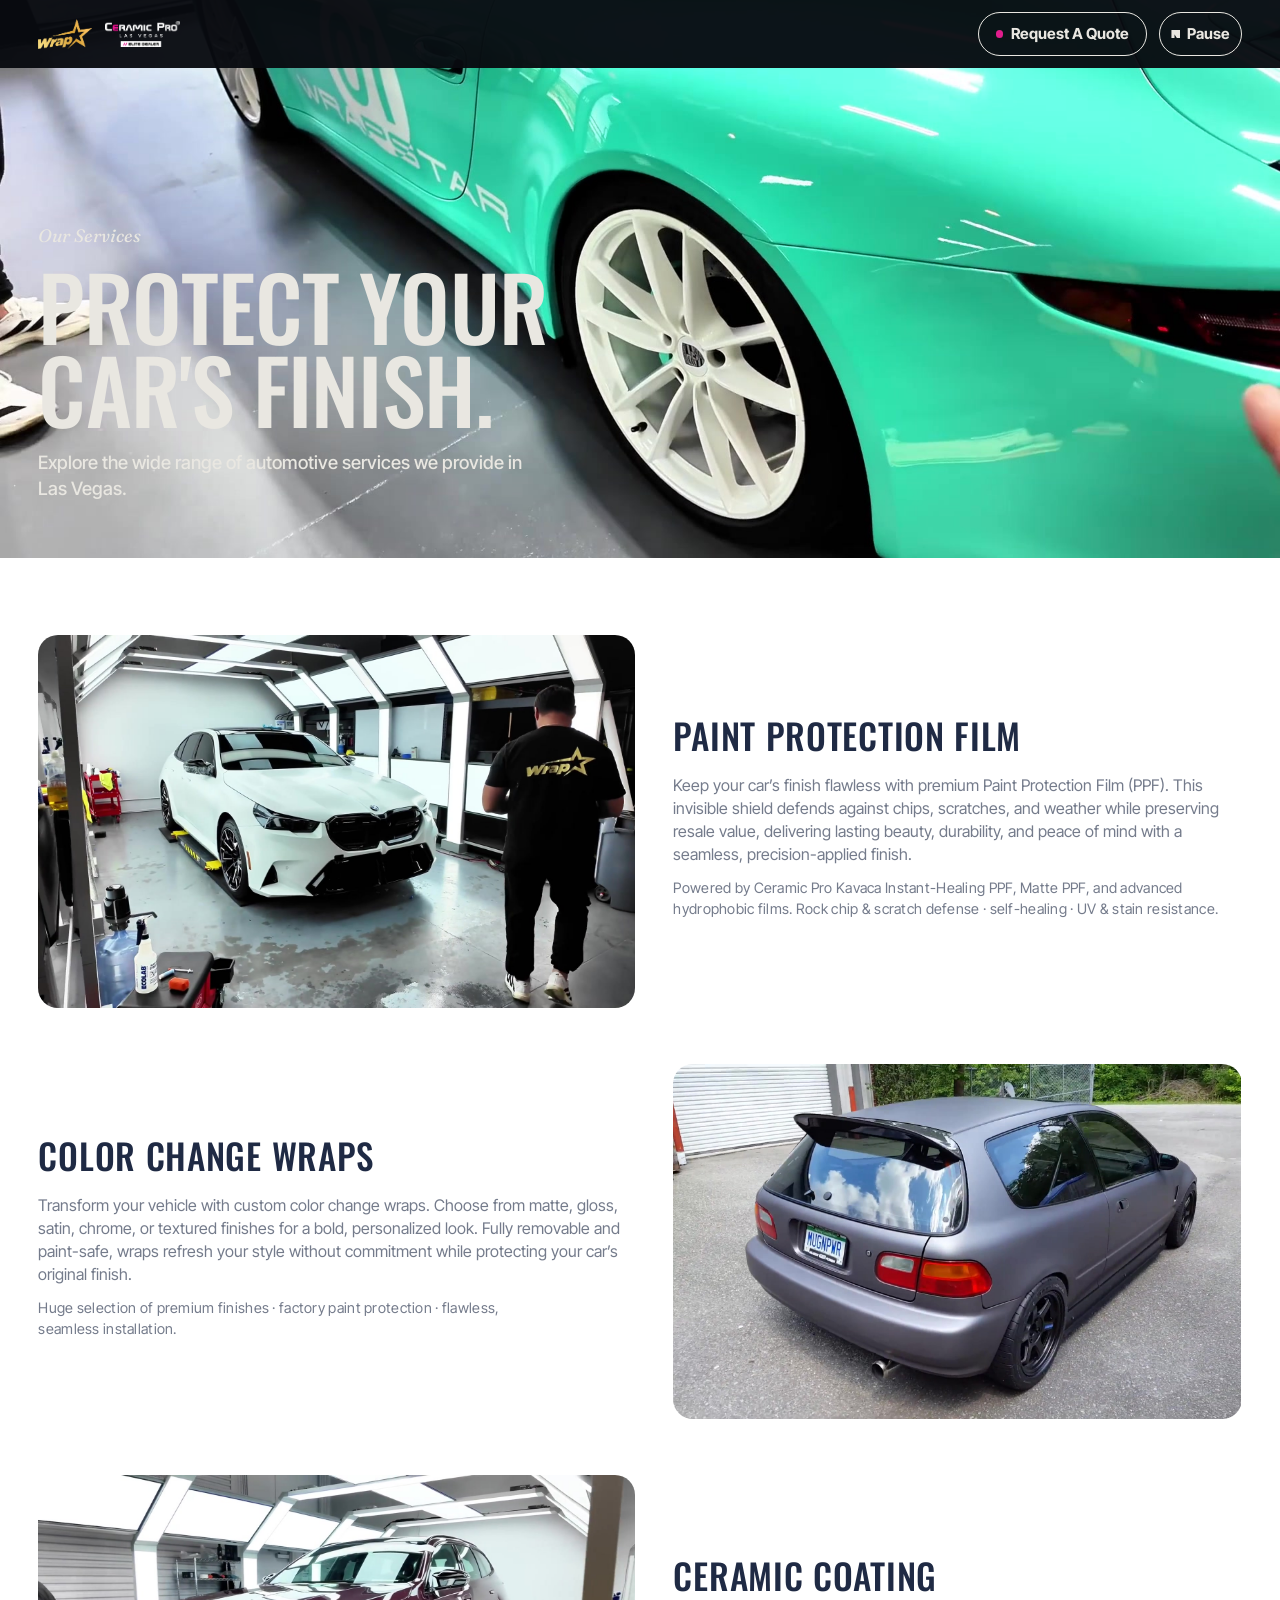
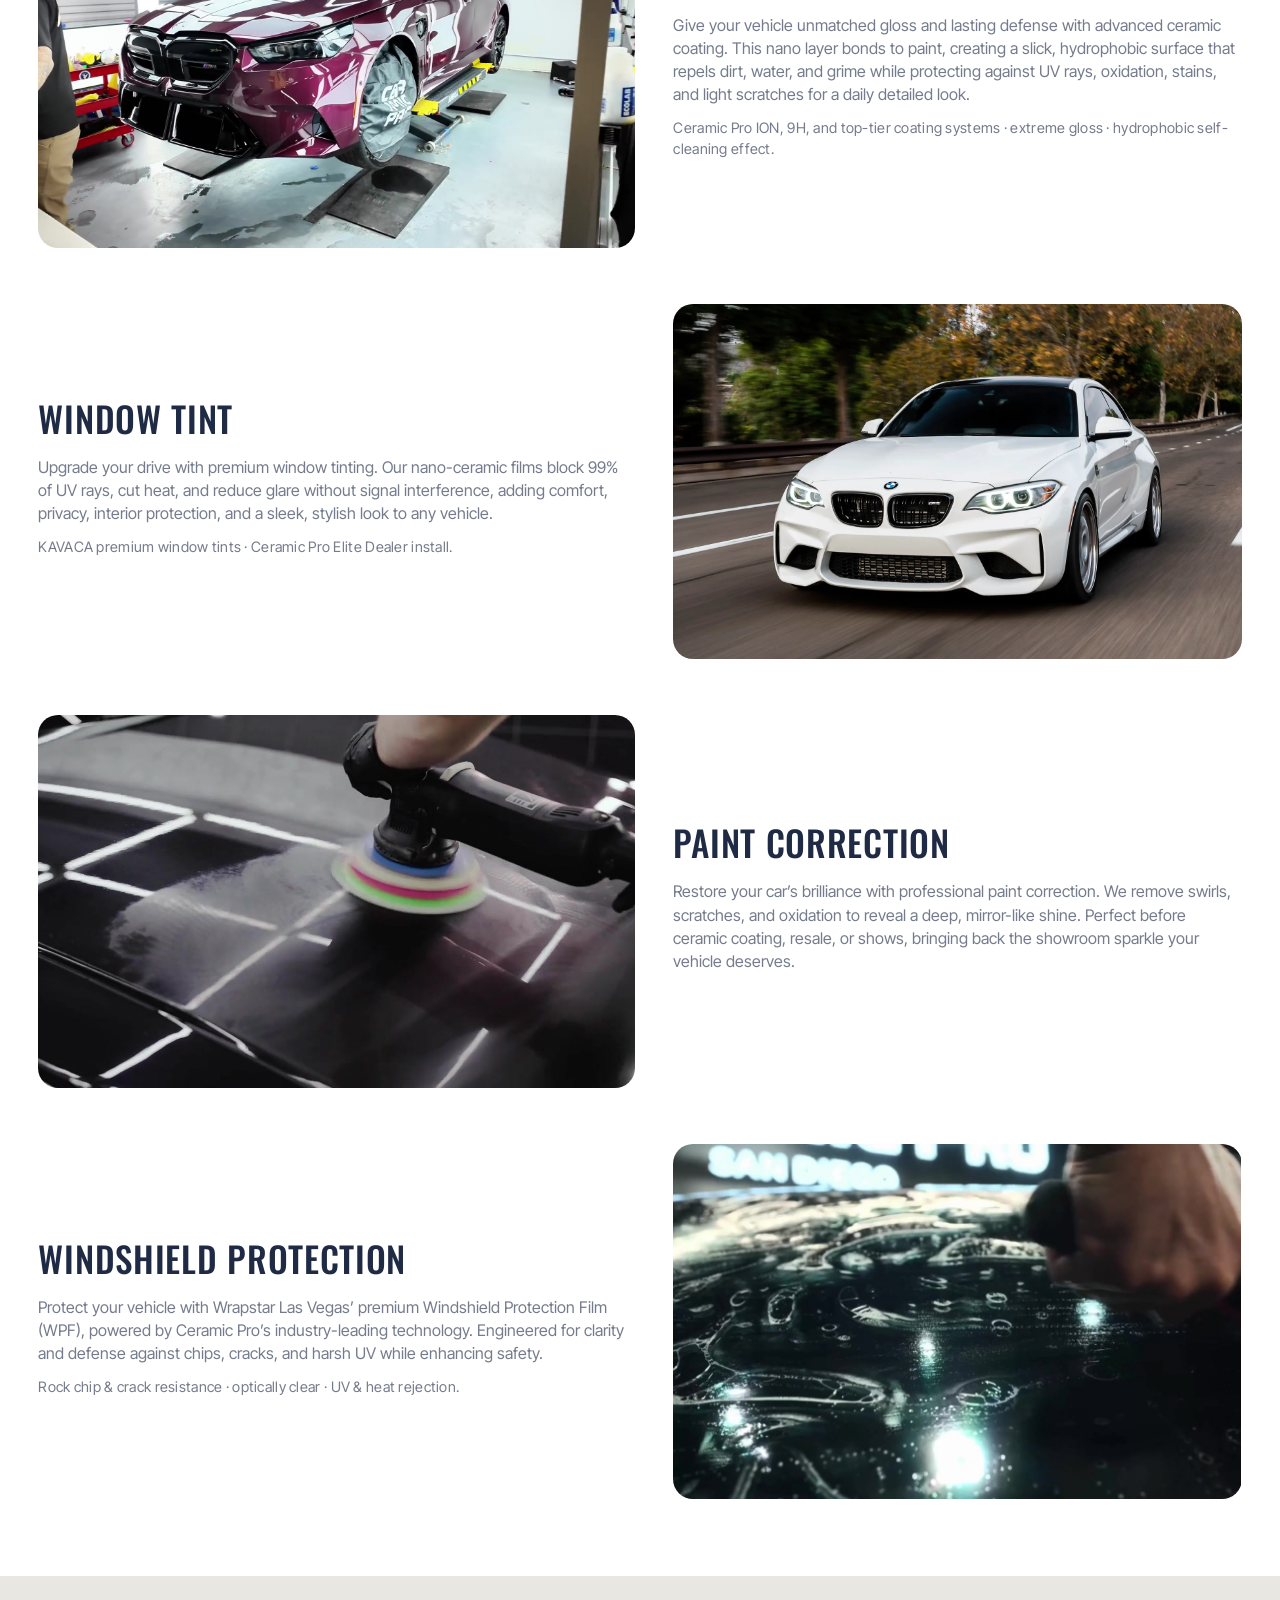
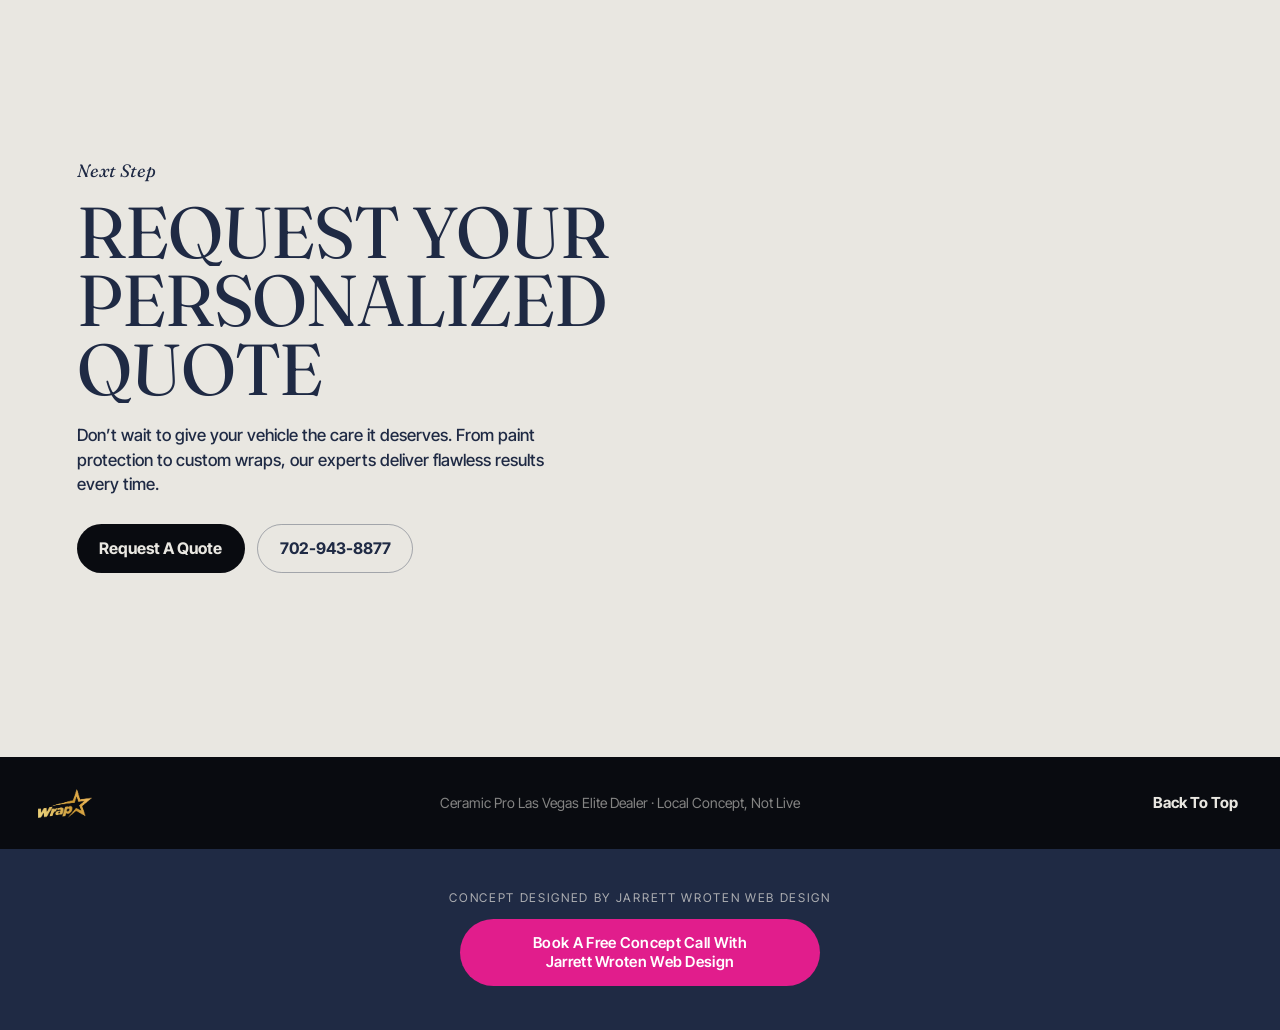
<file: services.html>
<!doctype html>
<html lang="en">
<head>
<meta charset="utf-8">
<meta name="viewport" content="width=device-width, initial-scale=1, viewport-fit=cover">
<meta name="robots" content="noindex, nofollow">
<title>Wrapstar Services: Protect Your Car's Finish</title>
<meta name="description" content="Paint protection film, Ceramic Pro coating, color-change wraps, window tint, and windshield protection at Wrapstar Las Vegas.">
<meta name="theme-color" content="#090B10">
<link rel="preconnect" href="https://fonts.googleapis.com">
<link rel="preconnect" href="https://fonts.gstatic.com" crossorigin>
<link rel="stylesheet" href="https://fonts.googleapis.com/css2?family=Fraunces:opsz,wght@9..144,300;9..144,400;9..144,500;9..144,600&family=Inter+Tight:ital,wght@0,400;0,500;0,600;0,700;1,400&family=Oswald:wght@400;500;600&display=swap">
<link rel="preconnect" href="https://api.fontshare.com">
<link rel="preconnect" href="https://cdn.fontshare.com" crossorigin>
<link rel="stylesheet" href="https://api.fontshare.com/v2/css?f[]=satoshi@500,700&display=swap">
<link rel="stylesheet" href="site.css?v=glow2">
<link rel="icon" href="data:image/svg+xml,%3Csvg xmlns='http://www.w3.org/2000/svg' viewBox='0 0 32 32'%3E%3Crect width='32' height='32' fill='%23090B10'/%3E%3Ctext x='16' y='22' text-anchor='middle' font-family='Arial' font-size='14' font-weight='700' fill='%23E9E7E1'%3EW%3C/text%3E%3C/svg%3E">
<script type="text/javascript">(function(w,d){w.clarity=w.clarity||function(){(w.clarity.q=w.clarity.q||[]).push(arguments)};var done=0,ev=["scroll","pointerdown","keydown"],o={passive:true,capture:true};function go(){if(done)return;done=1;ev.forEach(function(e){w.removeEventListener(e,go,o)});var t=d.createElement("script");t.async=1;t.src="https://www.clarity.ms/tag/yvve5xueah";var y=d.getElementsByTagName("script")[0];y.parentNode.insertBefore(t,y)}ev.forEach(function(e){w.addEventListener(e,go,o)});function idle(){w.requestIdleCallback?w.requestIdleCallback(go,{timeout:2500}):setTimeout(go,2500)}d.readyState==="complete"?idle():w.addEventListener("load",idle,{once:true})})(window,document);clarity("set","site","wrapstar");</script>
</head>
<body class="page page--inner">
<a class="skip" href="#main">Skip to Content</a>

<header class="hdr hdr--inner is-solid">
  <a class="hdr__mark" href="index.html" aria-label="Wrapstar home">
    <img src="img/wrapstar-logo.png?v=raw1" width="2280" height="1266" alt="Wrapstar" decoding="async">
    <img class="hdr__cped" src="img/ceramic-pro-elite.png?v=raw1" width="1361" height="478" alt="Ceramic Pro Las Vegas Elite Dealer" decoding="async">
  </a>
  <div class="hdr__r">
    <a class="pill" href="contact.html#quote"><span class="pill__dot"></span>Request A Quote</a>
    <button class="motion" type="button" aria-pressed="false" aria-label="Pause Motion"><span class="motion__ico" aria-hidden="true"></span><span class="motion__txt">Pause</span></button>
  </div>
</header>

<main id="main">
<section class="inner-hero">
  <div class="inner-hero__media" aria-hidden="true">
    <video class="film" muted loop playsinline autoplay preload="metadata" poster="film/poster-ppf.jpg?v=raw1">
      <source src="film/work-hood.mp4?v=raw1" type="video/mp4">
    </video>
  </div>
  <div class="inner-hero__copy">
    <p class="eyebrow" data-reveal>Our Services</p>
    <h1 class="inner-hero__h" data-split>Protect Your<br>Car's Finish.</h1>
    <p class="inner-hero__sub" data-reveal>Explore the wide range of automotive services we provide in Las Vegas.</p>
  </div>
</section>

<section class="svc-list" aria-label="Service list">
  <article class="svc-row" data-reveal>
    <div class="svc-row__media"><video class="film" muted loop playsinline autoplay preload="metadata" poster="film/poster-bmw.jpg?v=raw1"><source src="film/work-bmw.mp4?v=raw1" type="video/mp4"></video></div>
    <div class="svc-row__copy">
      <h2>Paint Protection Film</h2>
      <p>Keep your car’s finish flawless with premium Paint Protection Film (PPF). This invisible shield defends against chips, scratches, and weather while preserving resale value, delivering lasting beauty, durability, and peace of mind with a seamless, precision-applied finish.</p>
      <p class="svc-row__note">Powered by Ceramic Pro Kavaca Instant-Healing PPF, Matte PPF, and advanced hydrophobic films. Rock chip &amp; scratch defense · self-healing · UV &amp; stain resistance.</p>
    </div>
  </article>
  <article class="svc-row svc-row--flip" data-reveal>
    <div class="svc-row__media"><video class="film" muted loop playsinline autoplay preload="metadata" poster="film/poster-civic.jpg?v=raw1"><source src="film/work-civic.mp4?v=raw1" type="video/mp4"></video></div>
    <div class="svc-row__copy">
      <h2>Color Change Wraps</h2>
      <p>Transform your vehicle with custom color change wraps. Choose from matte, gloss, satin, chrome, or textured finishes for a bold, personalized look. Fully removable and paint-safe, wraps refresh your style without commitment while protecting your car’s original finish.</p>
      <p class="svc-row__note">Huge selection of premium finishes · factory paint protection · flawless, seamless installation.</p>
    </div>
  </article>
  <article class="svc-row" data-reveal>
    <div class="svc-row__media"><video class="film" muted loop playsinline autoplay preload="metadata" poster="film/poster-hood.jpg?v=raw1"><source src="film/work-hood.mp4?v=raw1" type="video/mp4"></video></div>
    <div class="svc-row__copy">
      <h2>Ceramic Coating</h2>
      <p>Give your vehicle unmatched gloss and lasting defense with advanced ceramic coating. This nano layer bonds to paint, creating a slick, hydrophobic surface that repels dirt, water, and grime while protecting against UV rays, oxidation, stains, and light scratches for a daily detailed look.</p>
      <p class="svc-row__note">Ceramic Pro ION, 9H, and top-tier coating systems · extreme gloss · hydrophobic self-cleaning effect.</p>
    </div>
  </article>
  <article class="svc-row svc-row--flip" data-reveal>
    <div class="svc-row__media"><img src="img/bmw-tint.webp" width="800" height="600" alt="Window tint on a BMW" loading="lazy"></div>
    <div class="svc-row__copy">
      <h2>Window Tint</h2>
      <p>Upgrade your drive with premium window tinting. Our nano-ceramic films block 99% of UV rays, cut heat, and reduce glare without signal interference, adding comfort, privacy, interior protection, and a sleek, stylish look to any vehicle.</p>
      <p class="svc-row__note">KAVACA premium window tints · Ceramic Pro Elite Dealer install.</p>
    </div>
  </article>
  <article class="svc-row" data-reveal>
    <div class="svc-row__media"><video class="film" muted loop playsinline autoplay preload="metadata" poster="film/poster-correction.jpg?v=fid1" aria-label="Paint correction polish on Wrapstar floor"><source src="film/work-correction.mp4?v=fid1" type="video/mp4"></video></div>
    <div class="svc-row__copy">
      <h2>Paint Correction</h2>
      <p>Restore your car’s brilliance with professional paint correction. We remove swirls, scratches, and oxidation to reveal a deep, mirror-like shine. Perfect before ceramic coating, resale, or shows, bringing back the showroom sparkle your vehicle deserves.</p>
    </div>
  </article>
  <article class="svc-row svc-row--flip" data-reveal>
    <div class="svc-row__media"><video class="film" muted loop playsinline autoplay preload="metadata" poster="film/poster-windshield.jpg?v=fid1" aria-label="Windshield protection film install"><source src="film/work-windshield.mp4?v=fid1" type="video/mp4"></video></div>
    <div class="svc-row__copy">
      <h2>Windshield Protection</h2>
      <p>Protect your vehicle with Wrapstar Las Vegas’ premium Windshield Protection Film (WPF), powered by Ceramic Pro’s industry-leading technology. Engineered for clarity and defense against chips, cracks, and harsh UV while enhancing safety.</p>
      <p class="svc-row__note">Rock chip &amp; crack resistance · optically clear · UV &amp; heat rejection.</p>
    </div>
  </article>
</section>

<section class="ask ask--compact" id="ask" aria-labelledby="ask-h">
  <div class="ask__copy ask__copy--solo">
    <p class="eyebrow" data-reveal>Next Step</p>
    <h2 class="sec-h" id="ask-h" data-split>Request Your<br>Personalized Quote</h2>
    <p class="ask__lede" data-reveal>Don’t wait to give your vehicle the care it deserves. From paint protection to custom wraps, our experts deliver flawless results every time.</p>
    <div class="ask__cta" data-reveal>
      <a class="btn btn--dark" href="contact.html#quote">Request A Quote</a>
      <a class="btn btn--ghost-dark" href="tel:+17029438877">702-943-8877</a>
    </div>
  </div>
</section>
</main>

<footer class="ftr">
  <div class="ftr__row">
    <a class="ftr__mark" href="index.html" aria-label="Wrapstar home"><img src="img/wrapstar-logo.png?v=raw1" width="2280" height="1266" alt="Wrapstar" decoding="async"></a>
    <p class="ftr__note">Ceramic Pro Las Vegas Elite Dealer · Local Concept, Not Live</p>
    <a class="ftr__top" href="#main">Back To Top</a>
  </div>
</footer>

<script src="vendor/gsap.min.js"></script>
<script src="vendor/ScrollTrigger.min.js"></script>
<script src="vendor/SplitText.min.js"></script>
<script src="vendor/lenis.min.js"></script>
<script src="site.js?v=raw1"></script>
<!-- jw-book:start -->
<style>
.jw-book{position:relative;z-index:50;clear:both;display:flex;flex-direction:column;align-items:center;gap:12px;padding:40px 20px calc(44px + env(safe-area-inset-bottom));background:#1F2A44;text-align:center;font-family:inherit;margin:0}
.jw-book__by{margin:0;font:inherit;font-size:12px;letter-spacing:.14em;text-transform:uppercase;color:rgba(233,231,225,.7)}
.jw-book__btn{display:inline-flex;align-items:center;justify-content:center;min-height:48px;padding:14px 28px;border-radius:999px;background:#E11D8C;color:#ffffff;font:inherit;font-size:15px;font-weight:600;letter-spacing:.02em;line-height:1.3;text-decoration:none;text-align:center;text-wrap:balance;max-width:min(100%,360px);box-sizing:border-box;transition:transform .2s ease,filter .2s ease}
.jw-book__btn:hover{transform:translateY(-1px);filter:brightness(1.08)}
.jw-book__btn:focus-visible{outline:2px solid #E11D8C;outline-offset:4px}
</style>
<aside class="jw-book" aria-label="Concept designed by Jarrett Wroten Web Design">
<p class="jw-book__by">Concept designed by Jarrett Wroten Web Design</p>
<a class="jw-book__btn" href="https://jarrettwroten.com/book/" target="_blank" rel="noopener">Book A Free Concept Call With Jarrett Wroten Web Design</a>
</aside>
<!-- jw-book:end -->
</body>
</html>
</file>
<file: site.css>
/* Wrapstar concept - White Desert idiom (extract/white-desert), own code.
   Type: Oswald (hero display) + Fraunces (serif) + Inter Tight (body) + Satoshi (UI/CTA via Fontshare).
   Palette: navy #1F2A44, hero-ink #1164A6 (Jarrett swatch), paper #E9E7E1 / #fff, dark #090B10, accent #E11D8C (from their Ceramic Pro film). */

:root{
  --ink:#1F2A44;
  --hero-ink:#1164A6;
  --hero-accent:#F5C42A;
  --hero-teal:#25C2A4; /* Jarrett REDEFINE teal */
  --paper:#E9E7E1;
  --paper-hot:#fff;
  --dark:#090B10;
  --accent:#E11D8C;
  --muted:rgba(31,42,68,.62);
  --ease:cubic-bezier(.76,0,.24,1);
  --ease-out:cubic-bezier(.16,1,.3,1);
  --pad:clamp(1.25rem,3vw,2.5rem);
  --max:1440px;
  --hdr:4.25rem;
  --display:"Oswald", "Arial Narrow", Arial, sans-serif;
  --serif:"Fraunces", ui-serif, Georgia, serif;
  --sans:"Inter Tight", system-ui, sans-serif;
  --ui:"Satoshi", "Inter Tight", system-ui, sans-serif;
}
*{box-sizing:border-box}
html{scroll-behavior:auto}
html,body{margin:0;padding:0;background:var(--paper-hot);color:var(--ink);font-family:var(--sans);font-size:16px;line-height:1.45;-webkit-font-smoothing:antialiased;text-rendering:optimizeLegibility}
img,video{display:block;max-width:100%;height:auto}
a{color:inherit;text-decoration:none}
button{font:inherit;color:inherit;background:none;border:0;cursor:pointer}
em{font-style:italic;font-family:var(--serif);font-weight:500;color:var(--accent)}
.skip{position:absolute;left:-999px;top:0;background:var(--dark);color:#fff;padding:.75rem 1rem;z-index:100}
.skip:focus{left:0}
:focus-visible{outline:2px solid var(--accent);outline-offset:3px}

/* Loader */
.loader{position:fixed;inset:0;z-index:90;background:var(--dark);color:var(--paper);display:grid;place-content:center;gap:1.25rem;text-align:center;transition:clip-path .9s var(--ease)}
.loader.is-done{clip-path:inset(0 0 100% 0);pointer-events:none}
.loader__mark{display:flex;flex-direction:column;align-items:center;justify-content:center;gap:clamp(.85rem,2.5vw,1.35rem);margin:0 auto;line-height:0}
.loader__mark img{display:block;height:auto;object-fit:contain}
.loader__mark img:first-child{width:min(14rem,58vw);max-height:clamp(3.5rem,12vw,5.5rem)}
.loader__mark img.loader__cped{width:min(16rem,68vw);max-height:clamp(2.6rem,9vw,3.75rem)}
.loader__bar{width:min(240px,60vw);height:2px;background:rgba(233,231,225,.2);overflow:hidden}
.loader__bar i{display:block;height:100%;width:0;background:var(--paper);animation:load 1.1s var(--ease-out) forwards}
.loader__label{font-size:.75rem;letter-spacing:.14em;text-transform:uppercase;opacity:.7}
@keyframes load{to{width:100%}}

/* Header */
.hdr{position:fixed;top:0;left:0;right:0;z-index:50;height:var(--hdr);display:flex;align-items:center;justify-content:space-between;padding:0 var(--pad);color:var(--paper);mix-blend-mode:normal;background:rgba(9,11,16,.96);/* no backdrop-filter; no transform/will-change - those promote a compositor layer that desyncs under Lenis in headed Chrome (white strip while getBoundingClientRect.top stays 0) */
  transform:none;-webkit-transform:none;will-change:auto;-webkit-backface-visibility:visible;backface-visibility:visible;
  /* Paint safety for residual Lenis compositor micro-dip (1–10px): solid upward shadow fills gap without transform */
  box-shadow:0 -32px 0 0 #090B10}
.hdr.is-solid{background:rgba(9,11,16,.96);color:var(--paper);box-shadow:0 -32px 0 0 #090B10}
.hdr__mark{display:inline-flex;align-items:center;gap:clamp(.5rem,1.4vw,.85rem);min-height:2.75rem;padding:.25rem 0;line-height:0;max-width:min(70vw,22rem)}
.hdr__mark img{height:clamp(1.35rem,3.5vw,1.85rem);width:auto;max-width:min(30vw,8rem);object-fit:contain}
.hdr__mark .hdr__cped{height:clamp(1.15rem,3.1vw,1.65rem);max-width:min(34vw,9.5rem);flex-shrink:0}/* Pass 48: Ceramic Pro Elite beside Wrapstar mark */
.hdr__nav{display:flex;gap:.35rem;font-size:.8rem;letter-spacing:.1em;text-transform:uppercase;font-weight:500}
.hdr__nav a{opacity:.85;transition:opacity .25s var(--ease);min-height:2.75rem;display:inline-flex;align-items:center;padding:0 .65rem}
.hdr__nav a:hover{opacity:1}
.hdr__r{display:flex;align-items:center;gap:.75rem}
.pill{display:inline-flex;align-items:center;gap:.5rem;min-height:2.75rem;padding:.55rem 1.05rem;border:1px solid currentColor;border-radius:999px;font-size:.75rem;letter-spacing:.08em;text-transform:uppercase;font-weight:500;transition:background .3s var(--ease),color .3s var(--ease)}
.pill:hover{background:var(--paper);color:var(--dark)}
.pill__dot{width:.45rem;height:.45rem;border-radius:50%;background:var(--accent)}
.hdr__menu{display:none;width:2.75rem;height:2.75rem;place-items:center}
.hdr__menu span,.hdr__menu span::before,.hdr__menu span::after{display:block;width:1.15rem;height:1.5px;background:currentColor;position:relative}
.hdr__menu span::before,.hdr__menu span::after{content:"";position:absolute;left:0}
.hdr__menu span::before{top:-5px}.hdr__menu span::after{top:5px}
.motion{display:inline-flex;align-items:center;gap:.45rem;min-height:2.75rem;padding:.4rem .7rem;border:1px solid currentColor;border-radius:999px;font-size:.7rem;letter-spacing:.1em;text-transform:uppercase}
.motion__ico{width:.55rem;height:.55rem;background:currentColor;clip-path:polygon(0 0,35% 0,35% 100%,0 100%,0 0,65% 0,100% 0,100% 100%,65% 100%)}
.motion[aria-pressed="true"] .motion__ico{clip-path:polygon(0 0,100% 50%,0 100%)}
.motion__txt{pointer-events:none}

/* Hero */
.hero{position:relative;min-height:100svh;display:grid;align-items:end;color:var(--paper);overflow:hidden;background:var(--dark)}
.hero__media{position:absolute;inset:0}
.hero__media .film{width:100%;height:100%;object-fit:cover;object-position:center 40%}
.hero__copy{position:relative;z-index:2;padding:calc(var(--hdr) + 1rem) var(--pad) clamp(2rem,6vw,4rem);max-width:1100px}
.eyebrow{margin:0 0 1rem;font-size:.75rem;letter-spacing:.16em;text-transform:uppercase;font-weight:500;opacity:.8}
.hero__h{margin:0;font-family:var(--display);font-weight:500;font-size:clamp(3.4rem,14vw,9.5rem);line-height:1.08;text-transform:uppercase;letter-spacing:-.01em}
.hero__line{display:block;overflow:hidden}
.hero__line--accent{color:var(--hero-accent)}
.hero__band{margin-top:1.35rem;max-width:36rem;padding:1.1rem 1.2rem 1.2rem;background:rgba(9,11,16,.38);-webkit-backdrop-filter:blur(18px) saturate(1.15);backdrop-filter:blur(18px) saturate(1.15);border:1px solid rgba(233,231,225,.28);border-radius:.45rem;box-shadow:0 10px 36px rgba(0,0,0,.28),0 1px 0 rgba(255,255,255,.08) inset}
.hero__sub{margin:0;max-width:34rem;font-size:clamp(1rem,1.6vw,1.2rem);line-height:1.4;color:var(--paper);opacity:1}
.hero__cta{display:flex;flex-wrap:wrap;gap:.75rem;margin-top:1.1rem}
.hero__cap{position:absolute;right:var(--pad);bottom:1.25rem;z-index:2;font-size:.7rem;letter-spacing:.12em;text-transform:uppercase;opacity:.7}

.btn{display:inline-flex;align-items:center;justify-content:center;min-height:2.85rem;padding:.7rem 1.25rem;border-radius:999px;font-size:.8rem;letter-spacing:.1em;text-transform:uppercase;font-weight:560;border:1px solid transparent;transition:transform .35s var(--ease),background .3s var(--ease),color .3s var(--ease),border-color .3s var(--ease)}
.btn:hover{transform:translateY(-1px)}
.btn--light{background:var(--paper);color:var(--dark)}
.btn--light:hover{background:#fff}
.btn--ghost{border-color:rgba(233,231,225,.55);color:var(--paper)}
.btn--ghost:hover{background:rgba(233,231,225,.12)}
.btn--ghost-light{border-color:rgba(233,231,225,.55);color:var(--paper)}

/* Manifesto */
.mani{padding:clamp(3rem,7vw,5.5rem) var(--pad);max-width:var(--max);margin:0 auto;background:var(--paper-hot)}
.mani__grid{display:grid;grid-template-columns:1.35fr .85fr;gap:clamp(1.5rem,4vw,3.5rem);align-items:end}
.mani__h{margin:0;max-width:22ch;font-family:var(--serif);font-weight:400;font-size:clamp(1.65rem,3.4vw,2.6rem);line-height:1.15;text-transform:uppercase;letter-spacing:-.01em;color:var(--ink)}
.mani__aside{margin:0;max-width:28rem;color:var(--muted);font-size:1.05rem;line-height:1.5}
.eyebrow--on-dark{margin:0 0 .65rem;opacity:.9;color:var(--paper)}
.hero__band .eyebrow{letter-spacing:.14em}

/* Work + rail - pass 11: ONE continuous dark block. No cream pocket under mast.
   Rail = plain overflow-x:auto. NO scroll-snap. NO wheel hijack. NO pin. */
.work{padding:0 0 clamp(1.5rem,3vw,2.25rem);margin:0;max-width:none;background:var(--dark);color:var(--paper);position:relative;z-index:1}
.work__head{padding:clamp(2rem,5vw,4rem) var(--pad) 2rem;max-width:var(--max);margin:0 auto}
.work__head .eyebrow{color:var(--paper);opacity:.85}
.work__head .sec-h{color:var(--paper)}
.sec-h{margin:0;font-family:var(--serif);font-weight:400;font-size:clamp(2.4rem,6vw,4.5rem);line-height:.95;text-transform:uppercase;letter-spacing:-.015em}
.sec-h--light{color:var(--paper)}
.work__grid{display:grid;grid-template-columns:repeat(3,1fr);gap:clamp(.75rem,1.5vw,1.25rem);padding:0 var(--pad);max-width:var(--max);margin:0 auto}
.work__card{margin:0;position:relative;overflow:hidden;background:#111;border-radius:.35rem;aspect-ratio:16/11}
.work__card img,.work__card .film{position:absolute;inset:0;width:100%;height:100%;object-fit:cover}
.work__card figcaption{position:absolute;left:.85rem;bottom:.75rem;font-size:.7rem;letter-spacing:.1em;text-transform:uppercase;color:#fff;text-shadow:0 1px 8px rgba(0,0,0,.45)}
/* no ::after bridge - whole .work is already dark full-bleed */

/* Horizontal rail - nested inside .work; overflow-x only; never steals vertical wheel */
.rail{padding:clamp(1.75rem,4vw,2.75rem) 0 0;background:transparent;color:var(--paper);overflow-x:auto;overflow-y:hidden;position:relative;z-index:1;scroll-snap-type:none;-webkit-overflow-scrolling:touch;scrollbar-width:thin;scrollbar-color:rgba(233,231,225,.35) transparent;overscroll-behavior-x:contain;overscroll-behavior-y:auto;margin:0}
.rail__track{display:flex;align-items:stretch;gap:1rem;width:max-content;min-width:100%;padding:0 var(--pad) 0.5rem;transform:none;will-change:auto}
.rail__item{margin:0;width:min(72vw,420px);height:262px;flex:0 0 auto;position:relative;overflow:hidden;border-radius:.35rem;background:#111}
.rail__item img,.rail__item .film{position:absolute;inset:0;width:100%;height:100%;max-width:none;object-fit:cover;object-position:center;display:block}
.rail__item figcaption{position:absolute;left:.85rem;bottom:.7rem;font-size:.68rem;letter-spacing:.1em;text-transform:uppercase;color:#fff;text-shadow:0 1px 8px rgba(0,0,0,.5)}
.rail::-webkit-scrollbar{height:6px}
.rail::-webkit-scrollbar-thumb{background:rgba(233,231,225,.35);border-radius:999px}

/* Services */
.services{padding:clamp(4rem,9vw,7rem) var(--pad);max-width:var(--max);margin:0 auto;background:var(--paper)}
.services__head{max-width:40rem;margin-bottom:2.5rem}
.lede{margin:1.25rem 0 0;color:var(--muted);font-size:1.05rem;max-width:36rem}
.svc-grid{display:grid;grid-template-columns:repeat(2,1fr);gap:clamp(1rem,2vw,1.5rem)}
.svc{margin:0;background:var(--paper-hot);border-radius:.4rem;overflow:hidden;border:1px solid rgba(31,42,68,.08)}
.svc__media{aspect-ratio:16/10;overflow:hidden;background:var(--dark)}
.svc__media img{width:100%;height:100%;object-fit:cover;transition:transform .8s var(--ease-out)}
.svc:hover .svc__media img{transform:scale(1.04)}
.svc__h{margin:1.15rem 1.25rem .5rem;font-family:var(--serif);font-size:clamp(1.35rem,2.2vw,1.75rem);font-weight:500;font-style:italic;line-height:1.1}
.svc p{margin:0 1.25rem 1.35rem;color:var(--muted);font-size:.95rem}
.svc-note{margin:1.75rem 0 0;font-size:.8rem;letter-spacing:.08em;text-transform:uppercase;color:var(--muted)}

/* Proof */
.proof{display:grid;grid-template-columns:1.05fr .95fr;gap:clamp(2rem,5vw,4rem);padding:clamp(4rem,9vw,7rem) var(--pad);max-width:var(--max);margin:0 auto;background:var(--paper-hot)}
.stats{list-style:none;margin:2rem 0 0;padding:0;display:grid;gap:1.1rem}
.stats li{display:grid;grid-template-columns:auto 1fr;gap:.9rem;align-items:baseline;padding-bottom:1rem;border-bottom:1px solid rgba(31,42,68,.12)}
.stats b{font-family:var(--display);font-size:clamp(1.8rem,3vw,2.4rem);font-weight:500;letter-spacing:.02em;text-transform:uppercase}
.stats span{color:var(--muted);font-size:.95rem}
.proof__brands{margin:1.75rem 0 0;max-width:32rem;color:var(--muted);font-size:.95rem}
.rev{margin:0 0 1.25rem;padding:1.35rem 1.4rem;background:var(--paper);border-radius:.4rem}
.rev p{margin:0;font-family:var(--serif);font-size:clamp(1.05rem,1.6vw,1.25rem);line-height:1.35;font-weight:400}
.rev cite{display:block;margin-top:.85rem;font-style:normal;font-size:.72rem;letter-spacing:.1em;text-transform:uppercase;color:var(--muted)}
.proof__mark{position:relative;z-index:0;margin:2.5rem 0 0;max-width:220px;line-height:0;padding:.85rem 1rem;background:var(--dark);border-radius:.35rem;border:1px solid rgba(233,231,225,.08)}
.proof__mark img{width:100%;height:auto;display:block;object-fit:contain;object-position:left center;filter:none}

/* Ask - solid dark band for copy; film open on the right (no muddy scrim) */
.ask{position:relative;min-height:85svh;display:grid;align-items:stretch;overflow:hidden;color:var(--paper);background:var(--dark);grid-template-columns:minmax(18rem,min(42rem,52%)) 1fr}
.ask__media{position:absolute;inset:0;z-index:0}
.ask__media .film{width:100%;height:100%;object-fit:cover;object-position:center 40%}
.ask__copy{position:relative;z-index:2;padding:clamp(3.5rem,9vw,6.5rem) var(--pad);max-width:none;background:var(--dark);display:flex;flex-direction:column;justify-content:center;border-right:1px solid rgba(233,231,225,.08)}
.ask__lede{margin:1.25rem 0 0;opacity:.9;font-size:1.05rem;max-width:30rem}
.ask__cta{display:flex;flex-wrap:wrap;gap:.75rem;margin-top:1.75rem}
.ask__addr{margin:2rem 0 0;font-style:normal;font-size:.9rem;line-height:1.6;opacity:.85;letter-spacing:.02em}

/* Footer */
.ftr{background:var(--dark);color:var(--paper);padding:1.5rem var(--pad)}
.ftr__row{display:flex;flex-wrap:wrap;align-items:center;justify-content:space-between;gap:1rem;max-width:var(--max);margin:0 auto}
.ftr__mark{display:inline-flex;align-items:center;min-height:2.75rem;min-width:2.75rem;line-height:0}
.ftr__mark img{height:clamp(1.45rem,3.8vw,1.85rem);width:auto;max-width:min(40vw,10rem);object-fit:contain;opacity:.95}
.ftr__note{margin:0;font-size:.75rem;opacity:.55}
.ftr__top{font-size:.75rem;letter-spacing:.1em;text-transform:uppercase;min-height:2.75rem;display:inline-flex;align-items:center;padding:.5rem .25rem}

/* Reveal defaults - visible unless JS marks pending. Never stay blank if ST flakes. */
[data-reveal]{opacity:1;transform:none}
html.js-motion [data-reveal].is-pending{opacity:0;transform:translateY(28px)}
[data-split] .line{display:block;overflow:hidden}
html.js-motion [data-split].is-pending .line > span,
html.js-motion [data-split].is-pending .word{display:inline-block}
/* After force-reveal, kill leftover clip */
[data-reveal].is-shown,
[data-split].is-shown{opacity:1 !important;transform:none !important;filter:none !important}
[data-split].is-shown .line > span,
[data-split].is-shown .word{transform:none !important;filter:none !important;opacity:1 !important}

/* Desktop tweaks */
@media (min-width:1100px){
  .work__grid{grid-template-columns:repeat(3,1fr)}
}

/* Tablet / phone */
@media (max-width:900px){
  .hdr__nav{position:fixed;inset:var(--hdr) 0 auto 0;background:rgba(9,11,16,.96);flex-direction:column;padding:1.25rem var(--pad) 1.5rem;gap:1rem;display:none}
  .hdr__nav.is-open{display:flex}
  .hdr__menu{display:grid}
  .pill{display:none}
  .hdr{mix-blend-mode:normal;background:rgba(9,11,16,.92)}
  .work__grid{grid-template-columns:1fr 1fr}
  .work__card{aspect-ratio:16/11}
  .mani__grid{grid-template-columns:1fr;gap:1.25rem}
  .svc-grid{grid-template-columns:1fr}
  .proof{grid-template-columns:1fr}
  .hero__h{font-size:clamp(2.8rem,16vw,4.5rem)}
  .mani__h{max-width:none;font-size:clamp(1.45rem,6.2vw,2rem)}
  .rail__item{width:78vw;height:210px}
  .ask{grid-template-columns:1fr;min-height:auto}
  .ask__copy{border-right:0}
  .ask__media{opacity:.28}
}
@media (max-width:420px){
  .work__grid{grid-template-columns:1fr}
  .work__card{aspect-ratio:16/11}
  .hero__cta,.ask__cta{flex-direction:column;align-items:stretch}
  .ask{grid-template-columns:1fr;min-height:auto}
  .ask__copy{border-right:0;min-height:auto;padding:clamp(3rem,10vw,4.5rem) var(--pad)}
  .ask__media{opacity:.35}
  .btn{width:100%}
}

/* No darkening overlays on faces/work - intentional: no scrim classes on film. */

/* --- Pass 3: multi-page + footer nav --- */
.hdr--inner{mix-blend-mode:normal;background:rgba(9,11,16,.96);color:var(--paper)}
.hdr__nav a[aria-current="page"]{opacity:1;box-shadow:inset 0 -2px 0 var(--accent)}
.inline-link{text-decoration:underline;text-underline-offset:.2em}
.ftr__nav{display:flex;gap:1rem;font-size:.75rem;letter-spacing:.1em;text-transform:uppercase}
.ftr__nav a{opacity:.75}.ftr__nav a:hover{opacity:1}

.inner-hero{position:relative;min-height:62svh;display:grid;align-items:end;color:var(--paper);overflow:hidden;background:var(--dark);padding:calc(var(--hdr) + 5rem) var(--pad) clamp(2rem,5vw,3.5rem)}
.inner-hero--short{min-height:48svh}
.inner-hero__copy{padding-top:0.25rem}
.page--inner #main{padding-top:0}
.inner-hero__media{position:absolute;inset:0}
.inner-hero__media .film,.inner-hero__media img{width:100%;height:100%;object-fit:cover;object-position:center}
.inner-hero__copy{position:relative;z-index:2;max-width:900px;padding-top:.35rem}
.inner-hero__copy .eyebrow{margin-top:0}
.inner-hero__h{margin:0;font-family:var(--display);font-weight:500;font-size:clamp(2.6rem,9vw,5.5rem);line-height:.95;text-transform:uppercase;letter-spacing:-.01em}
.inner-hero__sub{margin:1.1rem 0 0;max-width:34rem;font-size:clamp(1rem,1.5vw,1.15rem);opacity:.92}

.svc-list{padding:clamp(2.5rem,6vw,5rem) var(--pad);max-width:var(--max);margin:0 auto;display:grid;gap:clamp(2rem,5vw,3.5rem)}
.svc-row{display:grid;grid-template-columns:1.05fr 1fr;gap:clamp(1.25rem,3vw,2.5rem);align-items:center}
.svc-row--flip .svc-row__media{order:2}
.svc-row--flip .svc-row__copy{order:1}
.svc-row__media{overflow:hidden;border-radius:1.25rem;aspect-ratio:16/10;background:var(--dark)}
.svc-row__media .film,.svc-row__media img{width:100%;height:100%;object-fit:cover}
.svc-row__copy h2{margin:0 0 .75rem;font-family:var(--display);font-size:clamp(1.6rem,3vw,2.2rem);text-transform:uppercase;letter-spacing:.02em;font-weight:500}
.svc-row__copy p{margin:0 0 .75rem;color:var(--muted);max-width:38rem}
.svc-row__note{font-size:.9rem;letter-spacing:.02em}

.prose{padding:clamp(3rem,7vw,5.5rem) var(--pad);max-width:920px;margin:0 auto}
.prose--dark{background:var(--dark);color:var(--paper);max-width:none;padding-left:max(var(--pad),calc((100% - 920px)/2 + var(--pad)));padding-right:max(var(--pad),calc((100% - 920px)/2 + var(--pad)))}
.prose__body{display:grid;gap:1.1rem;margin-top:1.5rem}
.prose__body p{margin:0;font-size:clamp(1.05rem,1.5vw,1.2rem);line-height:1.55;color:var(--muted)}
.prose--dark .prose__body p{color:rgba(233,231,225,.78)}

.ask--compact{min-height:auto;padding:clamp(3rem,7vw,5rem) var(--pad);background:var(--paper);color:var(--ink);display:block}
.ask__copy--solo{max-width:720px}
.btn--dark{background:var(--dark);color:var(--paper)}
.btn--dark:hover{background:#000}
.btn--ghost-dark{border:1px solid rgba(31,42,68,.35);color:var(--ink)}
.btn--ghost-dark:hover{background:rgba(31,42,68,.06)}

.contact{display:grid;grid-template-columns:1.2fr .8fr;gap:clamp(1.5rem,4vw,3rem);padding:clamp(2.5rem,6vw,4.5rem) var(--pad);max-width:var(--max);margin:0 auto}
.contact__card{background:var(--paper);border-radius:1.5rem;padding:clamp(1.5rem,3vw,2.5rem)}
.contact__lede{margin:1rem 0 1.5rem;color:var(--muted);max-width:36rem}
.contact__cta{display:flex;flex-wrap:wrap;gap:.75rem}
.contact__addr{font-style:normal;padding:clamp(1rem,2vw,1.5rem) 0;line-height:1.6}
.contact__addr p{margin:0 0 1rem}
.contact__ig{font-size:.85rem;letter-spacing:.06em;text-transform:uppercase;opacity:.7}

@media (max-width:900px){
  .svc-row,.svc-row--flip{grid-template-columns:1fr}
  .svc-row--flip .svc-row__media,.svc-row--flip .svc-row__copy{order:unset}
  .contact{grid-template-columns:1fr}
}
@media (max-width:720px){
  .hdr__nav{display:none;position:absolute;top:var(--hdr);left:0;right:0;flex-direction:column;background:rgba(9,11,16,.96);padding:1rem var(--pad) 1.25rem}
  .hdr__nav.is-open{display:flex !important}
  .hdr__menu{display:grid}
  .ftr__row{flex-wrap:wrap;gap:1rem}
}


/* Quote form (contact) - local mailto demo */
.quote-form{margin-top:1.25rem}
.quote-form__grid{display:grid;grid-template-columns:1fr 1fr;gap:1rem}
.field{display:flex;flex-direction:column;gap:.4rem;margin:0}
.field--full{grid-column:1 / -1}
.field__label{font-size:.72rem;letter-spacing:.1em;text-transform:uppercase;font-weight:560;color:var(--muted)}
.field input,.field select,.field textarea{
  width:100%;min-height:2.85rem;padding:.7rem .9rem;border:1px solid rgba(31,42,68,.18);
  border-radius:.55rem;background:var(--paper-hot);color:var(--ink);font:inherit;font-size:.95rem
}
.field textarea{min-height:7rem;resize:vertical;line-height:1.45}
.field input:focus,.field select:focus,.field textarea:focus{outline:2px solid var(--accent);outline-offset:2px;border-color:transparent}
.quote-form__note{margin:1rem 0 1.25rem;font-size:.78rem;line-height:1.45;color:var(--muted);max-width:40rem}
.contact__card .btn{cursor:pointer}
.prose--dark .sec-h,.prose--dark [data-split]{color:var(--paper)}
.prose__body.is-shown,.prose--dark .prose__body{min-height:0}
@media (max-width:720px){
  .quote-form__grid{grid-template-columns:1fr}
  .hero__band{max-width:none}
}

.svc-row[data-reveal].is-shown,.svc-list .svc-row{opacity:1}
.ask--compact{background:var(--paper)}
.services + .proof,.work + .services{margin-top:0}


/* Pass 5 */
#quote{scroll-margin-top:calc(var(--hdr) + 1rem)}
.sec-h--wide{max-width:28ch}
.prose .sec-h--wide{max-width:min(28ch,100%)}
.prose{max-width:1080px}
.prose__body{max-width:48rem}
.svc-row__media .film{display:block;background:#111}
.work + .services{padding-top:clamp(2.25rem,5vw,3.75rem);position:relative;z-index:1}
/* pin-spacer unused - GSAP rail pin removed pass 9 */


/* Pass 6 / 11 - rail nested in dark .work; services clear break */
.work + .services{position:relative;z-index:1;background:var(--paper-hot)}
.ask--compact{grid-template-columns:1fr}
.ask--compact .ask__copy{background:transparent;border-right:0}

/* --- Pass 12: phone craft + film presentation --- */
/* Rail films from vertical Shorts: bias cover toward car/process mid-frame */
.rail__item .film,
.work__card .film{object-position:center 42%}
/* Native landscape process clips read cleaner slightly higher */
.work__card:nth-child(2) .film,
.work__card:nth-child(4) .film,
.work__card:nth-child(6) .film{object-position:center 38%}

@media (max-width:900px){
  /* Phone: taller rail cards so landscape crops don't feel letterboxed-tight */
  .rail__item{width:min(86vw,360px);height:230px}
  /* Hero copy: keep band readable over busy film; reduce collision with Pause */
  .hero__copy{padding-bottom:clamp(3.5rem,12vw,5rem)}
  .hero__cap{bottom:auto;top:calc(var(--hdr) + .65rem);right:var(--pad);left:auto;opacity:.55;font-size:.62rem}
  /* Motion control stays thumb-reachable; don't crowd hamburger */
  .motion{padding:.4rem .55rem}
  .motion__txt{font-size:.65rem}
  /* Services cream must start clean under mast after dark work - no bleed */
  .work + .services{padding-top:clamp(2.75rem,8vw,4rem)}
  /* Ask CTAs full-width already; keep band padding */
  .ask__copy{padding-top:clamp(3.25rem,11vw,4.75rem);padding-bottom:clamp(3.25rem,11vw,4.75rem)}
}
@media (max-width:420px){
  .rail__item{width:88vw;height:200px}
  .hero__h{font-size:clamp(2.55rem,15.5vw,3.6rem)}
  .hero__band{padding:1rem 1rem 1.1rem}
  .work__head{padding-top:clamp(2.25rem,8vw,3.25rem)}
  /* Prevent cream flash between dark work bottom and services */
  .work{padding-bottom:clamp(1.75rem,5vw,2.5rem)}
}
/* Prefer reduced compositor work on phone while scrolling past many films */
@media (max-width:900px) and (hover:none){
  .svc:hover .svc__media img{transform:none}
}

/* --- Pass 15/28–35: Jarrett swatch blue on hero display type, NO white plates --- */
/* Swatch center vivid ~#2679BD; goal hex #1164A6 (RGB 17,100,166). Hero ink only  - 
   PROTECT./ENHANCE./REDEFINE. + hero__cap. Manifesto/body stay --ink navy on paper.
   Pass 37: solid fills + ~1px WHITE outline (pass34 thickness); light colored bloom. Keep pass36 subcopy. */
.hero__h{color:var(--hero-ink);text-shadow:none}
.hero__line{
  display:block;
  overflow:hidden;
  width:fit-content;
  max-width:100%;
  background:transparent;
  color:#ff1fa8;
  padding:0;
  margin:0;
  border-radius:0;
  box-decoration-break:slice;
  -webkit-box-decoration-break:slice;
  -webkit-font-smoothing:antialiased;
  text-rendering:geometricPrecision;
  /* PROTECT. solid fill + ~1px white outline (pass37) */
  text-shadow:
    -1px  0 0 #fff,
     1px  0 0 #fff,
     0 -1px 0 #fff,
     0  1px 0 #fff,
     0 0 12px rgba(255,31,168,.35),
     0 0 24px rgba(255,31,168,.2);
}
.hero__line--accent{
  color:#F5C42A;
  background:transparent;
  -webkit-font-smoothing:antialiased;
  text-rendering:geometricPrecision;
  /* ENHANCE. solid gold + ~1px white outline */
  text-shadow:
    -1px  0 0 #fff,
     1px  0 0 #fff,
     0 -1px 0 #fff,
     0  1px 0 #fff,
     0 0 12px rgba(245,196,42,.35),
     0 0 24px rgba(245,196,42,.2);
}
.hero__line--teal{
  color:#388cd0;
  background:transparent;
  -webkit-font-smoothing:antialiased;
  text-rendering:geometricPrecision;
  /* REDEFINE. solid teal + ~1px white outline */
  text-shadow:
    -1px  0 0 #fff,
     1px  0 0 #fff,
     0 -1px 0 #fff,
     0  1px 0 #fff,
     0 0 12px rgba(56,140,208,.35),
     0 0 24px rgba(56,140,208,.2);
}
.hero__cap{
  color:#1164A6;
  background:transparent;
  padding:0;
  border-radius:0;
  opacity:.85;
  letter-spacing:.12em;
  text-shadow:
    -1px  0 0 #fff,
     1px  0 0 #fff,
     0 -1px 0 #fff,
     0  1px 0 #fff,
     0 0 8px rgba(17,100,166,.25);
}
/* Band: frosted glass + paper type - do not force hero blue onto the panel */
.hero__band{color:var(--paper)}
.hero__band .eyebrow,.hero__band .hero__sub{color:var(--paper)}
/* Manifesto: keep body navy on hot paper (not the hero swatch blue) */
.mani{color:var(--ink)}
.mani__h{color:var(--ink)}
.mani__aside{color:rgba(31,42,68,.72)}
.mani .eyebrow{color:rgba(31,42,68,.7);opacity:1}
@media (max-width:900px){
  .hero__line{padding:0}
  .hero__cap{font-size:.58rem;padding:0}
}


/* --- Pass 19: space Protect/Enhance/Redefine upward --- */
.hero__h{line-height:1.08}
.hero__line + .hero__line{margin-top:.12em}
.hero__copy{padding-top:calc(var(--hdr) + 1rem)}

/* Pass 23: hero wipe - no resting CSS translate (that was clipping words at ~180px) */
.hero__line[data-hero-wipe]{overflow:hidden;display:block}
.hero__wipe{display:block;will-change:transform}
.hero__line[data-hero-wipe].is-shown .hero__wipe{transform:none!important}
@keyframes wrapstarHeroWipe{
  from{transform:translate3d(0,110%,0)}
  to{transform:translate3d(0,0,0)}
}

/* Pass 40: clear vertical space between hero band subcopy lines */
.hero__sub-line{display:block}
.hero__sub-line + .hero__sub-line{margin-top:.7em}

/* Pass 48: gold second hero band line (Enhance accent) */
.hero__sub-line--gold{color:var(--hero-accent);/* #F5C42A */}

/* Pass 49: frosted-glass hero band (less opaque plate; keep copy + gold line) */
.hero__band{
  background:rgba(9,11,16,.38);
  -webkit-backdrop-filter:blur(18px) saturate(1.15);
  backdrop-filter:blur(18px) saturate(1.15);
  border:1px solid rgba(233,231,225,.28);
  box-shadow:0 10px 36px rgba(0,0,0,.28),0 1px 0 rgba(255,255,255,.08) inset;
}
.hero__sub-line--gold{color:var(--hero-accent)}

/* Pass 50: purple frosted-glass hero band (Jarrett likes frosted glass; preview purple tint) */
.hero__band{
  background:rgba(88,36,150,.42);
  -webkit-backdrop-filter:blur(20px) saturate(1.35);
  backdrop-filter:blur(20px) saturate(1.35);
  border:1px solid rgba(186,140,255,.36);
  box-shadow:0 10px 36px rgba(40,10,80,.34),0 1px 0 rgba(255,255,255,.12) inset;
}
.hero__sub-line--gold{color:var(--hero-accent)}

/* Pass 51: bold link + button type (no thin CTAs/nav/pills) */
.btn,.pill,.hdr__nav,.ftr__nav,.ftr__top,.inline-link,.motion{
  font-weight:700;
}
.hdr__nav a,.ftr__nav a{font-weight:700}
.contact__addr a{font-weight:700}

/* Pass 52: Satoshi (Fontshare) for CTAs/nav + hero sub / lede; Oswald stays on Protect/Enhance/Redefine */
.btn,.pill,.hdr__nav,.ftr__nav,.ftr__top,.inline-link,.motion,.hdr__nav a,.ftr__nav a,.contact__addr a{
  font-family:var(--ui);
  font-weight:700;
}
.hero__sub,.hero__sub-line,.inner-hero__sub,.lede,.ask__lede,.mani__aside,.prose__body p{
  font-family:var(--ui);
  font-weight:500;
}

/* Pass 54: no tiny tracked caps anywhere; mixed-case labels and CTAs at readable size; 44px footer taps; 16px inputs */
.eyebrow,.hero__band .eyebrow{font-family:var(--serif);font-style:italic;font-weight:400;font-size:clamp(1.1rem,1.4vw,1.3rem);letter-spacing:0;text-transform:none;line-height:1.25;opacity:1}
.mani .eyebrow{color:rgba(31,42,68,.8)}
.btn{text-transform:none;letter-spacing:0;font-size:1rem;min-height:3rem;padding:.75rem 1.35rem}
.pill{text-transform:none;letter-spacing:0;font-size:.95rem}
.motion{text-transform:none;letter-spacing:0;font-size:.875rem}
.hdr__nav{text-transform:none;letter-spacing:0;font-size:.95rem}
.work__card figcaption,.rail__item figcaption{text-transform:none;letter-spacing:0;font-size:.9375rem;font-weight:600}
.svc-note{text-transform:none;letter-spacing:0;font-size:1rem}
.inline-link{display:inline-flex;align-items:center;min-height:44px}
.rev cite{text-transform:none;letter-spacing:0;font-size:.9375rem}
.ftr__top{text-transform:none;letter-spacing:0;font-size:.95rem;min-height:44px}
.ftr__nav{text-transform:none;letter-spacing:0;font-size:.95rem;flex-wrap:wrap;gap:.25rem 1rem}
.ftr__nav a{display:inline-flex;align-items:center;min-height:44px;padding:0 .2rem}
.ftr__note{font-size:.875rem}
.contact__ig{text-transform:none;letter-spacing:0;font-size:1rem}
.field__label{text-transform:none;letter-spacing:0;font-size:.95rem}
.field input,.field select,.field textarea{font-size:16px}
.loader__label{text-transform:none;letter-spacing:0;font-size:.95rem}
.hero__cap{text-transform:none;letter-spacing:0;font-size:.875rem}
@media (max-width:900px){.hero__cap{font-size:.875rem}}

/* pre-send: readable Pause control on phone */
.motion{font-size:.9375rem}
.motion__txt{font-size:inherit}
@media (max-width:760px){.motion__txt{font-size:inherit}}

/* pre-send: no one-word last lines in body copy */
p,li,blockquote,figcaption{text-wrap:pretty}

/* pre-send: desktop hero fits the first screen (headline scales with viewport height so both CTAs stay visible) */
@media (min-width:761px){
  .hero__h{font-size:min(9.5rem,14vw,15vh);font-size:min(9.5rem,14vw,15svh)}
  .hero__copy{padding-bottom:clamp(1.5rem,4vh,4rem)}
}

/* Raw footage (Oct 8): nothing tints, blurs, saturates or dims the film. Hero headline legibility from text-shadow. The frosted see-through hero band (backdrop blur/saturate, purple-tinted glass) is a deliberate UI element and was restored exactly as before (Oct 8, Jarrett). */
.hero__copy .hero__h{text-shadow:0 1px 2px rgba(0,0,0,.6),0 2px 24px rgba(0,0,0,.55)}
@media (max-width:760px){
  /* phone: the quote film sits as its own full-strength block above the copy instead of a dimmed layer behind it */
  .ask__media{position:relative;inset:auto;height:62vw;opacity:1}
}
/* REDEFINE. reveals on the plaza Bugatti cut (synced to the hero film) */
.hero__line--teal.is-held{opacity:0}
.hero__line--teal{transition:opacity .35s ease-out}
html.is-paused .hero__line--teal{opacity:1!important}
@media (max-width:900px){.hdr .pill{display:inline-flex;font-size:.85rem;padding:.5rem .85rem}}
/* Oct 10: once the wipe lands, stop clipping the line box so the 1px white outline + color glows render fully (overflow:hidden was boxing the glows; !important beats the inline style site.js sets for the wipe) */
.hero__line[data-hero-wipe].is-shown{overflow:visible!important}
</file>
